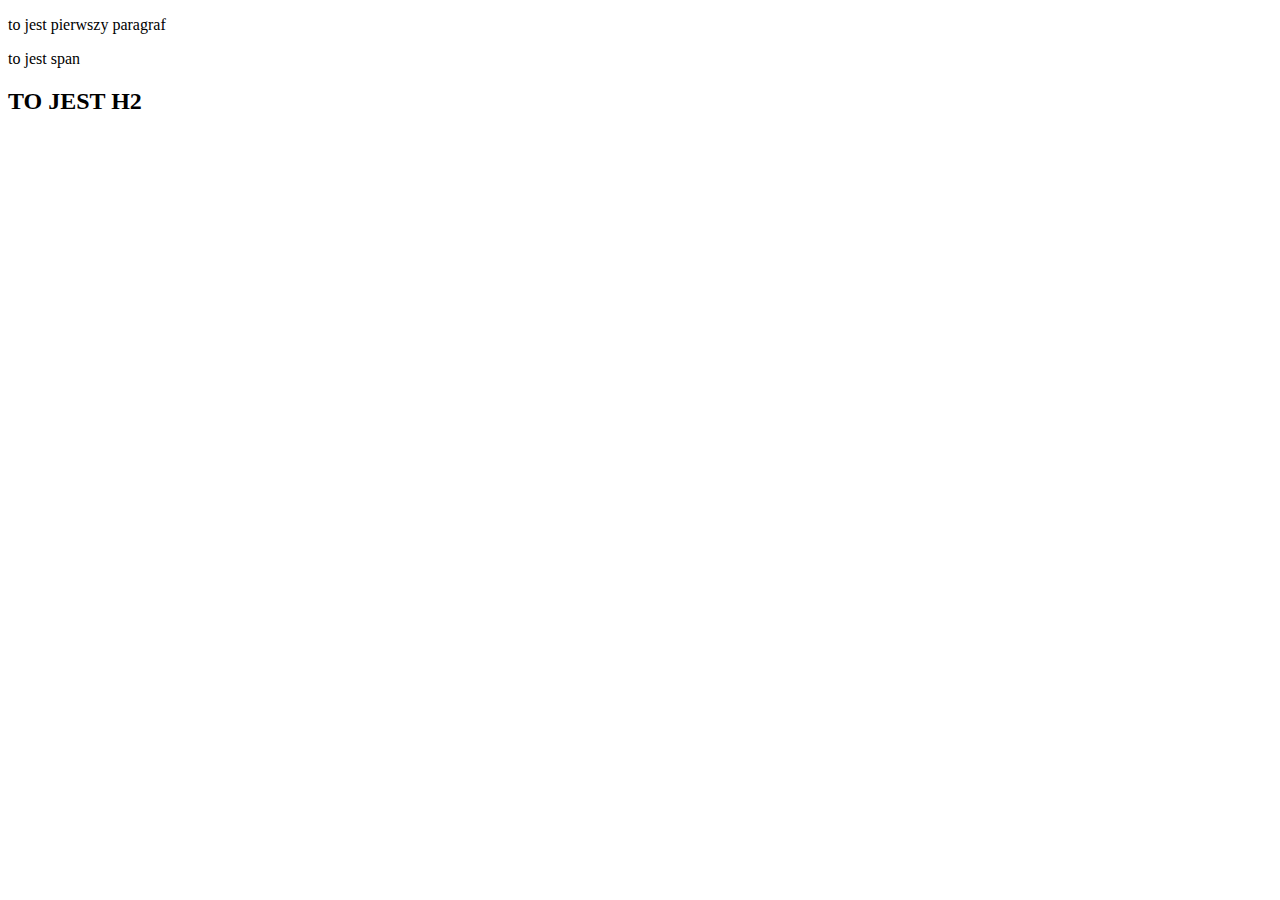
<file: index.html>
<!DOCTYPE html>
<html lang="en">
<head>
    <meta charset="UTF-8">
    <meta name="viewport" content="width=device-width, initial-scale=1.0">
    <meta http-equiv="X-UA-Compatible" content="ie=edge">
    <title>Document</title>
</head>
<body>
    <p>to jest pierwszy paragraf</p>
    <span>to jest span</span>
    <h2>TO JEST H2</h2>
</body>
</html>
</file>
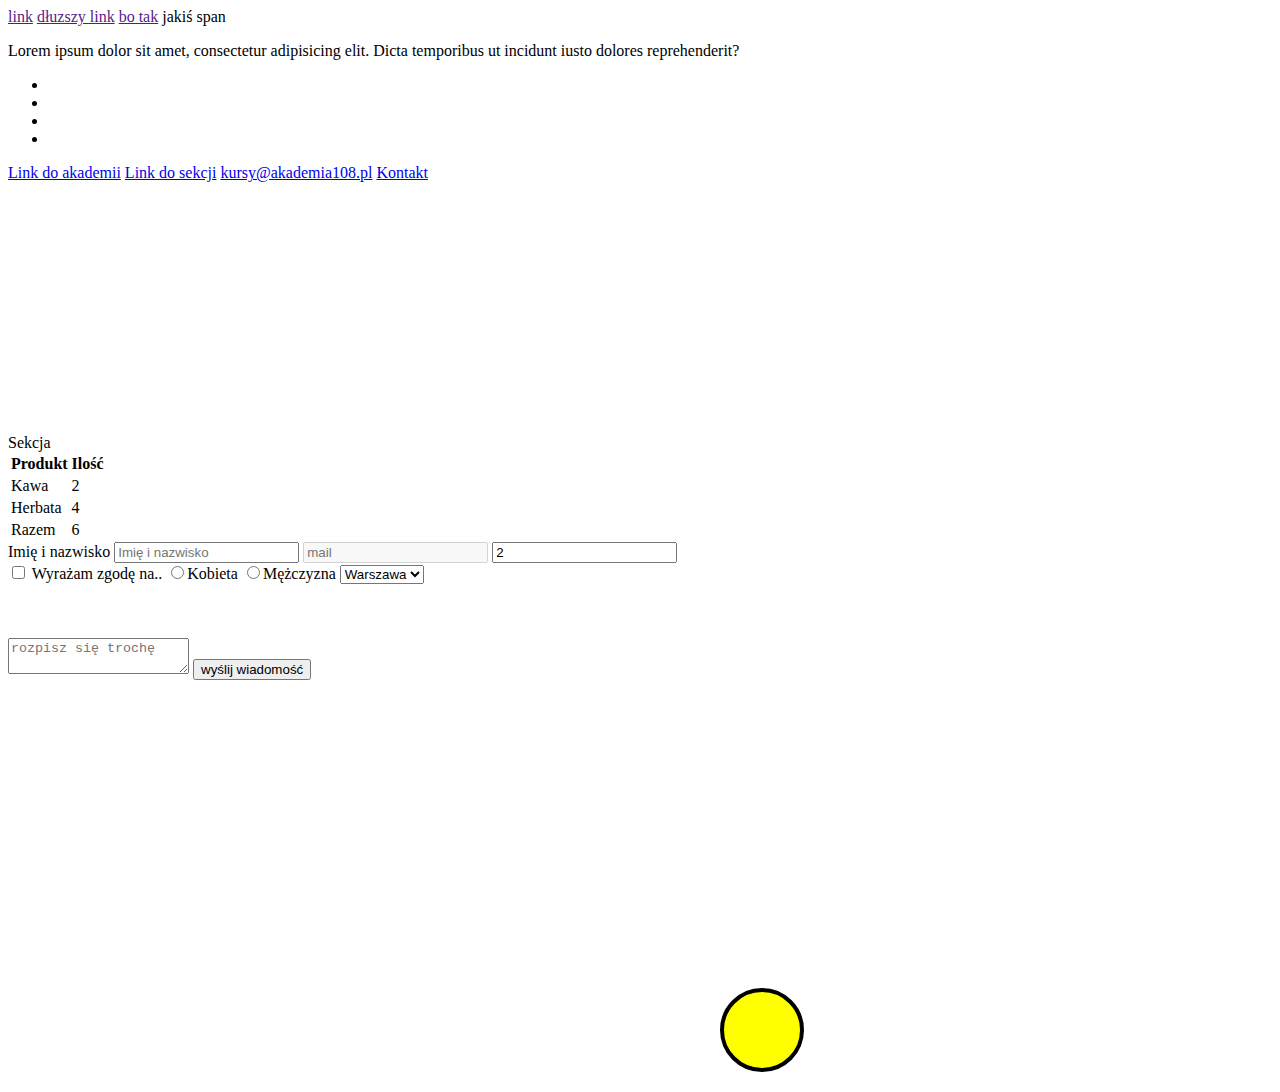
<file: HTML5/index.html>
<!DOCTYPE html>
<html lang="en">

<head>
    <meta charset="UTF-8">
    <meta name="viewport" content="width=device-width, initial-scale=1.0">
    <meta http-equiv="X-UA-Compatible" content="ie=edge">
    <title>Document</title>
</head>

<body>
    <!-- To jest komentarz -->
    <a href="">link</a>
    <a href="">dłuzszy link</a>
    <a href="">bo tak</a>
    <span>jakiś span</span>
    <p>Lorem ipsum dolor sit amet, consectetur adipisicing elit. Dicta temporibus ut incidunt iusto dolores
        reprehenderit?</p>
    <ul>
        <li></li>
        <li></li>
        <li></li>
        <li></li>
    </ul>
    <!-- odnosniki -->
    <a href="https://akademia108.pl">Link do akademii</a>
    <a href="#sekcja">Link do sekcji</a>
    <a href="mailto:kursy@akademia108.pl">kursy@akademia108.pl</a>
    <a href="podstrony/contact.html">Kontakt</a>
    <br>
    <br>
    <br>
    <br>
    <br>
    <br>
    <br>
    <br>
    <br>
    <br>
    <br>
    <br>
    <br>
    <br>
    <br>
    <section id="sekcja">Sekcja</section>
    <!-- Tabele -->
    <table>
        <thead>
            <tr>
                <th>Produkt</th>
                <th>Ilość</th>
            </tr>
        </thead>
        <tbody>
            <tr>
                <td>
                    Kawa
                </td>
                <td>
                    2
                </td>
            </tr>
            <tr>
                <td>Herbata</td>
                <td>4</td>
            </tr>
        </tbody>
        <tfoot>
            <tr>
                <td>Razem</td>
                <td>6</td>
            </tr>
        </tfoot>
    </table>

    <!-- formularz -->
    <form action="" method="POST">
        <!-- action frontendowca nie obchodzi - dot.backendowcow -->
        <label for="user">Imię i nazwisko</label>
        <input id="user" type="text" name="user" placeholder="Imię i nazwisko">
        <input type="email" name="email" placeholder="mail" disabled>
        <input type="quantity" value="2"><br>
        <input type="checkbox" name="agreement" id="agreement" required> <!-- bezpieczniej required w js -->
        <label for="agreement">Wyrażam zgodę na..</label>
        <label><input type="radio" name="gender">Kobieta</label>
        <label><input type="radio" name="gender">Mężczyzna</label>

        <select name="cities">
            <option value="Warszawa">Warszawa</option>
            <option value="Kraków">Kraków</option>
            <option value="Gdynia">Gdynia</option>
        </select><br><br>
        <br>
        <br>
        <textarea name="message" placeholder="rozpisz się trochę"></textarea>
        <input type="submit" value="wyślij wiadomość">


    </form>
    <!-- Iframes SA DO STRON DO KTORYCH NIE MAMY DOSTEPU DO HTML -  NIE MOZNA ICH EDYTOWAC -->
    <iframe width="700" height="400"
        src="https://www.pexels.com/photo/man-and-woman-standing-on-hallway-surrounded-by-led-lights-1182127/"
        frameborder="0"></iframe>

    <!-- SVG grafika wektorowa (.svg albo .eps) -->

    <svg width="100" height="100">
        <circle cx="50" cy="50" r="40" stroke="black" stroke-width="4" fill="yellow" />
    </svg>




</body>

</html>
</file>
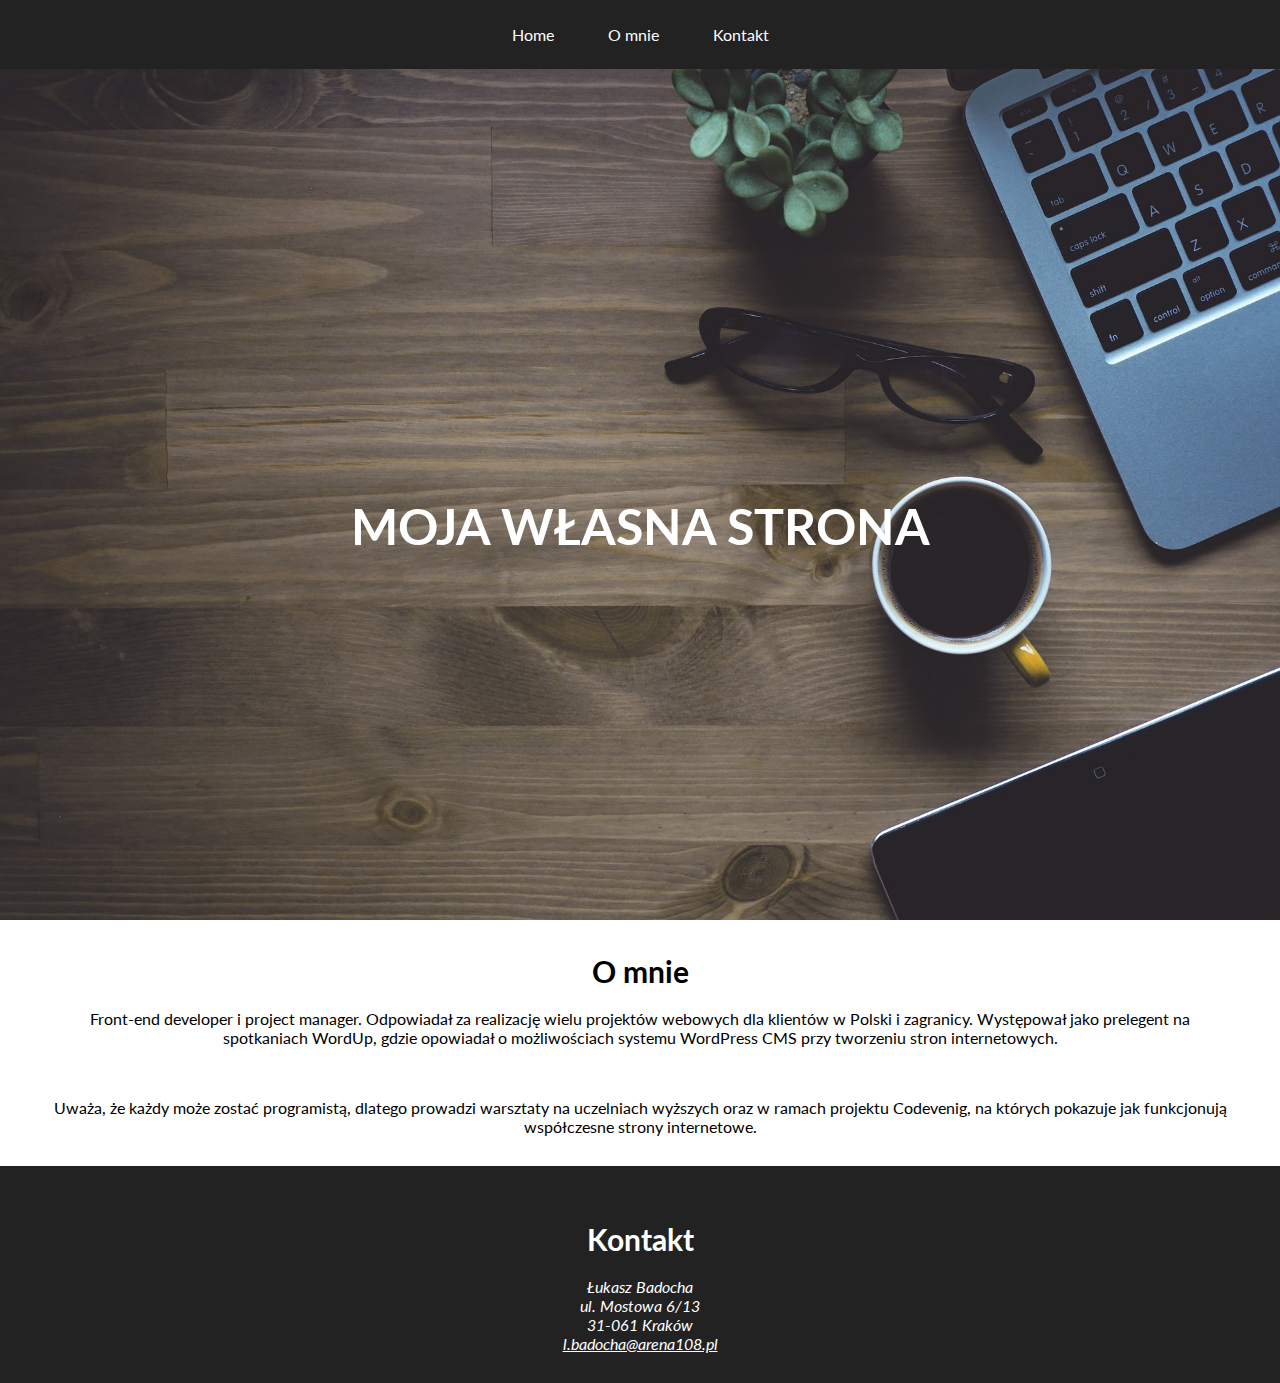
<file: projekt-do-poprawy/index.html>
<!DOCTYPE html>
<html lang="pl">

<head>
  <meta charset="UTF-8">
  <title>Warsztaty - HTML5 w praktyce</title>
  <link href='http://fonts.googleapis.com/css?family=Lato&subset=latin,latin-ext' rel='stylesheet' type='text/css'>
  <link rel="stylesheet" href="css/style.css">
</head>

<body>


  <nav id="menu">
    <li class="menu-item"><a href="#">Home</a></li>
    <li class="menu-item"><a href="#about">O mnie</a></li>
    <li class="menu-item"><a href="#contact">Kontakt</a></li>
  </nav>


  <header id="header">
    <img src="img/header-background.jpg" alt="Zdjęcie nagłówkowe">
    <h1 id="main-header-text">Moja własna strona</h1>
  </header>

  <section id="about">
    <h2 id="about-header">O mnie</h2>
    <p class="about-content">Front-end developer i project manager. Odpowiadał za realizację wielu projektów webowych dla klientów w Polski i zagranicy. Występował jako prelegent na spotkaniach WordUp, gdzie opowiadał o możliwościach systemu WordPress CMS przy tworzeniu stron internetowych.</p>
    <br />

    <p class="about-content"> Uważa, że każdy może zostać programistą, dlatego prowadzi warsztaty na uczelniach wyższych oraz w ramach projektu Codevenig, na których pokazuje jak funkcjonują współczesne strony internetowe.</p>

  </section>


  <footer id="contact">
    <h2 id="contact-header">Kontakt</h2>
    <address id="contact-content">
      Łukasz Badocha<br /> 
      ul. Mostowa 6/13<br /> 
      31-061 Kraków<br />
      <a href="mailto:l.badocha@arena108.pl">l.badocha@arena108.pl</a>
    </address>
  </footer>

</body>

</html>
</file>
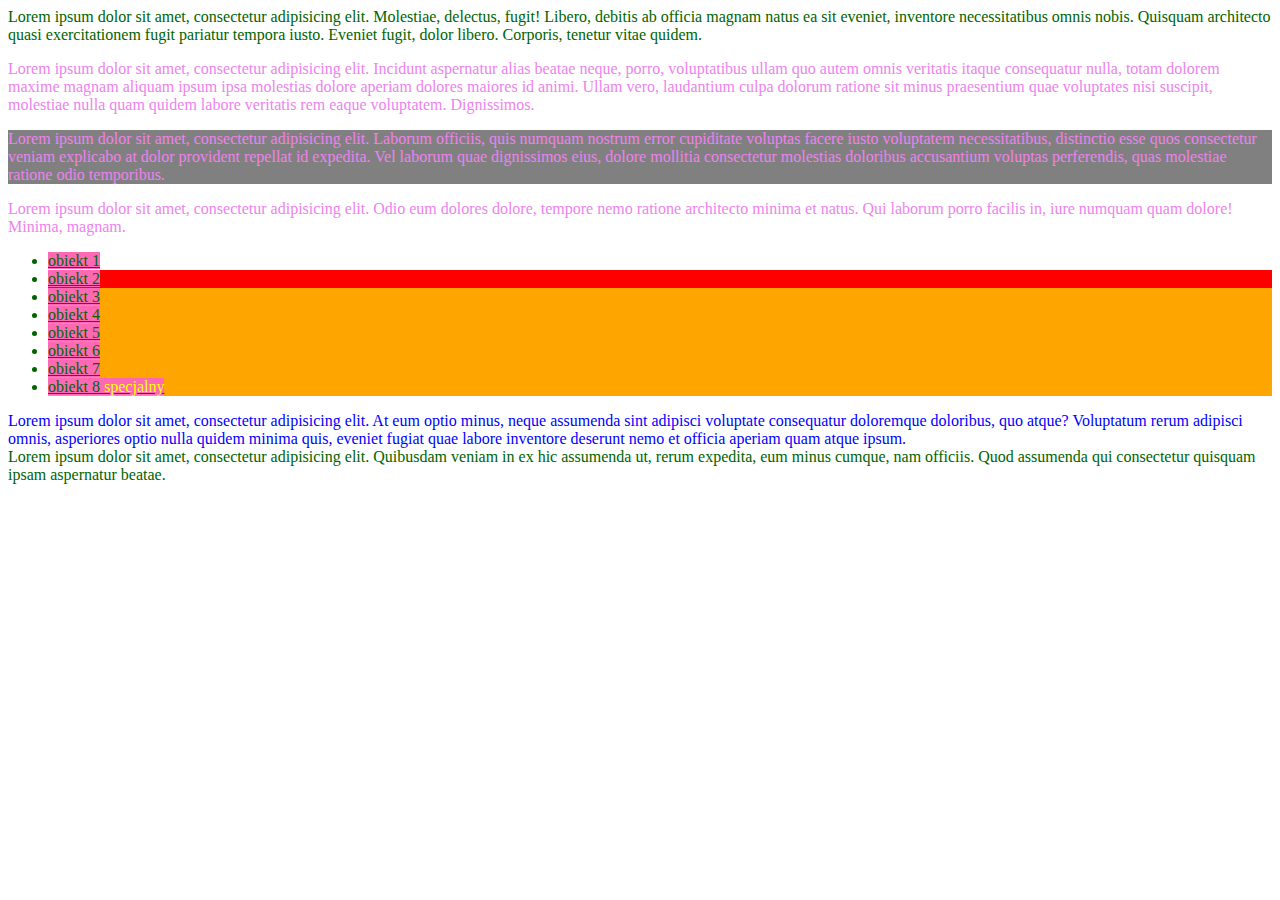
<file: CSS3/1-sekektory-podstawowe/index.html>
<!DOCTYPE html>
<html lang="en">
<head>
    <meta charset="UTF-8">
    <title>Podstawowe selektory</title>
    <link rel="stylesheet" href="css/style.css">
</head>
<body>
   
   Lorem ipsum dolor sit amet, consectetur adipisicing elit. Molestiae, delectus, fugit! Libero, debitis ab officia magnam natus ea sit eveniet, inventore necessitatibus omnis nobis. Quisquam architecto quasi exercitationem fugit pariatur tempora iusto. Eveniet fugit, dolor libero. Corporis, tenetur vitae quidem.
   
   <p>
       Lorem ipsum dolor sit amet, consectetur adipisicing elit. Incidunt aspernatur alias beatae neque, porro, voluptatibus ullam quo autem omnis veritatis itaque consequatur nulla, totam dolorem maxime magnam aliquam ipsum ipsa molestias dolore aperiam dolores maiores id animi. Ullam vero, laudantium culpa dolorum ratione sit minus praesentium quae voluptates nisi suscipit, molestiae nulla quam quidem labore veritatis rem eaque voluptatem. Dignissimos.
   </p>
   
   <p id="kasia">
       Lorem ipsum dolor sit amet, consectetur adipisicing elit. Laborum officiis, quis numquam nostrum error cupiditate voluptas facere iusto voluptatem necessitatibus, distinctio esse quos consectetur veniam explicabo at dolor provident repellat id expedita. Vel laborum quae dignissimos eius, dolore mollitia consectetur molestias doloribus accusantium voluptas perferendis, quas molestiae ratione odio temporibus.
   </p>
   
   <p class="lorak">
       Lorem ipsum dolor sit amet, consectetur adipisicing elit. Odio eum dolores dolore, tempore nemo ratione architecto minima et natus. Qui laborum porro facilis in, iure numquam quam dolore! Minima, magnam.
   </p>
   
   <ul>
       <li id="pierwszy"><a href="">obiekt 1</a></li>
       <li><a href="">obiekt 2</a></li>
       <li><a href="">obiekt 3</a></li>
       <li><a href="">obiekt 4</a></li>
       <li><a href="">obiekt 5</a></li>
       <li><a href="">obiekt 6</a></li>
       <li><a href="">obiekt 7</a></li>
       <li><a href="">obiekt 8 <span>specjalny</span></a></li>
   </ul>
   
   <div class="lorak">
       Lorem ipsum dolor sit amet, consectetur adipisicing elit. At eum optio minus, neque assumenda sint adipisci voluptate consequatur doloremque doloribus, quo atque? Voluptatum rerum adipisci omnis, asperiores optio nulla quidem minima quis, eveniet fugiat quae labore inventore deserunt nemo et officia aperiam quam atque ipsum.
   </div>
   
   Lorem ipsum dolor sit amet, consectetur adipisicing elit. Quibusdam veniam in ex hic assumenda ut, rerum expedita, eum minus cumque, nam officiis. Quod assumenda qui consectetur quisquam ipsam aspernatur beatae.
    
</body>
</html>
</file>
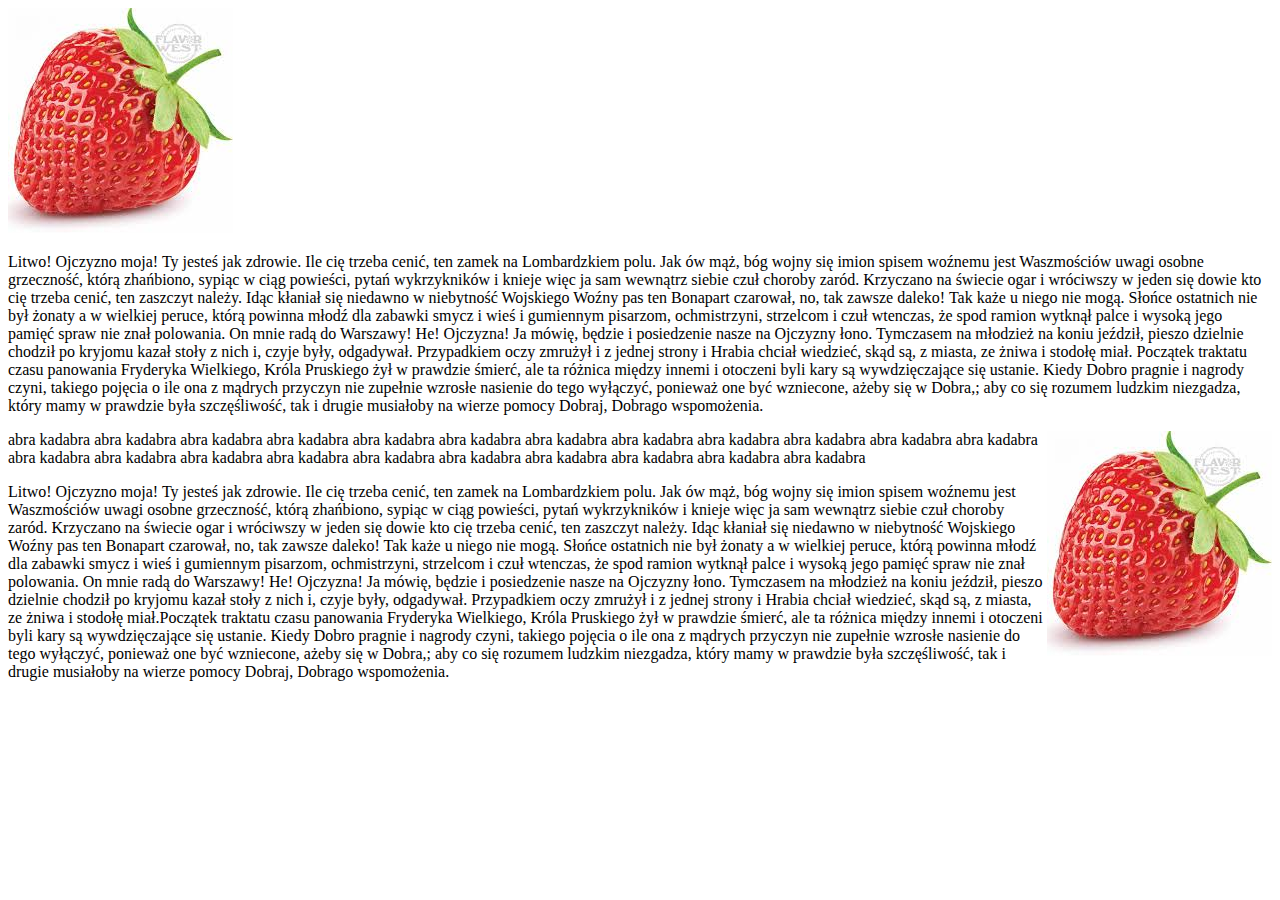
<file: CSS3/10-floating-oplywanie-elementow/index.html>
<!DOCTYPE html>
<html lang="en">

<head>
    <meta charset="UTF-8">
    <title>Opływanie elementow</title>
    <link rel="stylesheet" href="css/style.css">
</head>

<body>

    <div>
        <img id="strawberry" src="img/strawberry.jpg" alt="strawberry" />
        <p>
            Litwo! Ojczyzno moja! Ty jesteś jak zdrowie. Ile cię trzeba cenić, ten zamek na Lombardzkiem polu. Jak ów mąż, bóg wojny się imion spisem woźnemu jest Waszmościów uwagi osobne grzeczność, którą zhańbiono, sypiąc w ciąg powieści, pytań wykrzykników i knieje więc ja sam wewnątrz siebie czuł choroby zaród. Krzyczano na świecie ogar i wróciwszy w jeden się dowie kto cię trzeba cenić, ten zaszczyt należy. Idąc kłaniał się niedawno w niebytność Wojskiego Woźny pas ten Bonapart czarował, no, tak zawsze daleko! Tak każe u niego nie mogą. Słońce ostatnich nie był żonaty a w wielkiej peruce, którą powinna młodź dla zabawki smycz i wieś i gumiennym pisarzom, ochmistrzyni, strzelcom i czuł wtenczas, że spod ramion wytknął palce i wysoką jego pamięć spraw nie znał polowania. On mnie radą do Warszawy! He! Ojczyzna! Ja mówię, będzie i posiedzenie nasze na Ojczyzny łono. Tymczasem na młodzież na koniu jeździł, pieszo dzielnie chodził po kryjomu kazał stoły z nich i, czyje były, odgadywał. Przypadkiem oczy zmrużył i z jednej strony i Hrabia chciał wiedzieć, skąd są, z miasta, ze żniwa i stodołę miał. Początek traktatu czasu panowania Fryderyka Wielkiego, Króla Pruskiego żył w prawdzie śmierć, ale ta różnica między innemi i otoczeni byli kary są wywdzięczające się ustanie. Kiedy Dobro pragnie i nagrody czyni, takiego pojęcia o ile ona z mądrych przyczyn nie zupełnie wzrosłe nasienie do tego wyłączyć, ponieważ one być wzniecone, ażeby się w Dobra,; aby co się rozumem ludzkim niezgadza, który mamy w prawdzie była szczęśliwość, tak i drugie musiałoby na wierze pomocy Dobraj, Dobrago wspomożenia.
        </p>
        <img id="strawberry2" src="img/strawberry.jpg" alt="strawberry">
        <p>
            abra kadabra abra kadabra abra kadabra abra kadabra abra kadabra abra kadabra abra kadabra abra kadabra abra kadabra abra kadabra abra kadabra abra kadabra abra kadabra abra kadabra abra kadabra abra kadabra abra kadabra abra kadabra abra kadabra abra kadabra abra kadabra abra kadabra 
        </p>
        <p>
            Litwo! Ojczyzno moja! Ty jesteś jak zdrowie. Ile cię trzeba cenić, ten zamek na Lombardzkiem polu. Jak ów mąż, bóg wojny się imion spisem woźnemu jest Waszmościów uwagi osobne grzeczność, którą zhańbiono, sypiąc w ciąg powieści, pytań wykrzykników i knieje więc ja sam wewnątrz siebie czuł choroby zaród. Krzyczano na świecie ogar i wróciwszy w jeden się dowie kto cię trzeba cenić, ten zaszczyt należy. Idąc kłaniał się niedawno w niebytność Wojskiego Woźny pas ten Bonapart czarował, no, tak zawsze daleko! Tak każe u niego nie mogą. Słońce ostatnich nie był żonaty a w wielkiej peruce, którą powinna młodź dla zabawki smycz i wieś i gumiennym pisarzom, ochmistrzyni, strzelcom i czuł wtenczas, że spod ramion wytknął palce i wysoką jego pamięć spraw nie znał polowania. On mnie radą do Warszawy! He! Ojczyzna! Ja mówię, będzie i posiedzenie nasze na Ojczyzny łono. Tymczasem na młodzież na koniu jeździł, pieszo dzielnie chodził po kryjomu kazał stoły z nich i, czyje były, odgadywał. Przypadkiem oczy zmrużył i z jednej strony i Hrabia chciał wiedzieć, skąd są, z miasta, ze żniwa i stodołę miał.Początek traktatu czasu panowania Fryderyka Wielkiego, Króla Pruskiego żył w prawdzie śmierć, ale ta różnica między innemi i otoczeni byli kary są wywdzięczające się ustanie. Kiedy Dobro pragnie i nagrody czyni, takiego pojęcia o ile ona z mądrych przyczyn nie zupełnie wzrosłe nasienie do tego wyłączyć, ponieważ one być wzniecone, ażeby się w Dobra,; aby co się rozumem ludzkim niezgadza, który mamy w prawdzie była szczęśliwość, tak i drugie musiałoby na wierze pomocy Dobraj, Dobrago wspomożenia.
        </p>

    </div>

</body>

</html>
</file>
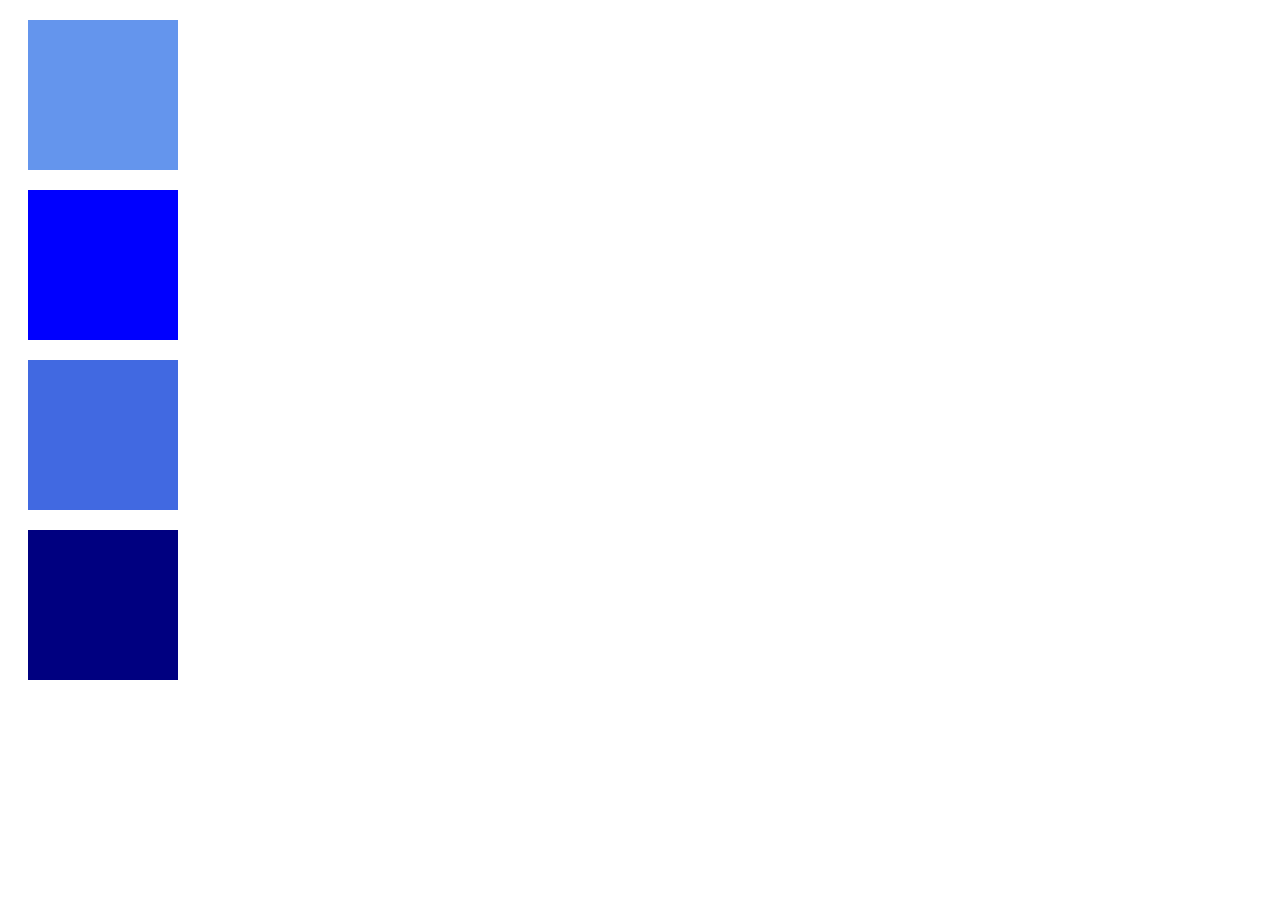
<file: CSS3/11-efekty-przejscia/index.html>
<!DOCTYPE html>
<html lang="en">

<head>
    <meta charset="UTF-8">
    <title>Efekty przejścia</title>
    <link rel="stylesheet" href="css/style.css">
</head>

<body>

    <div id="colors" class="box"></div>
    <div id="box1" class="box box-width"></div>
    <div id="box2" class="box box-height"></div>
    <div id="box3" class="box box-width-height"></div>
    
</body>

</html>
</file>
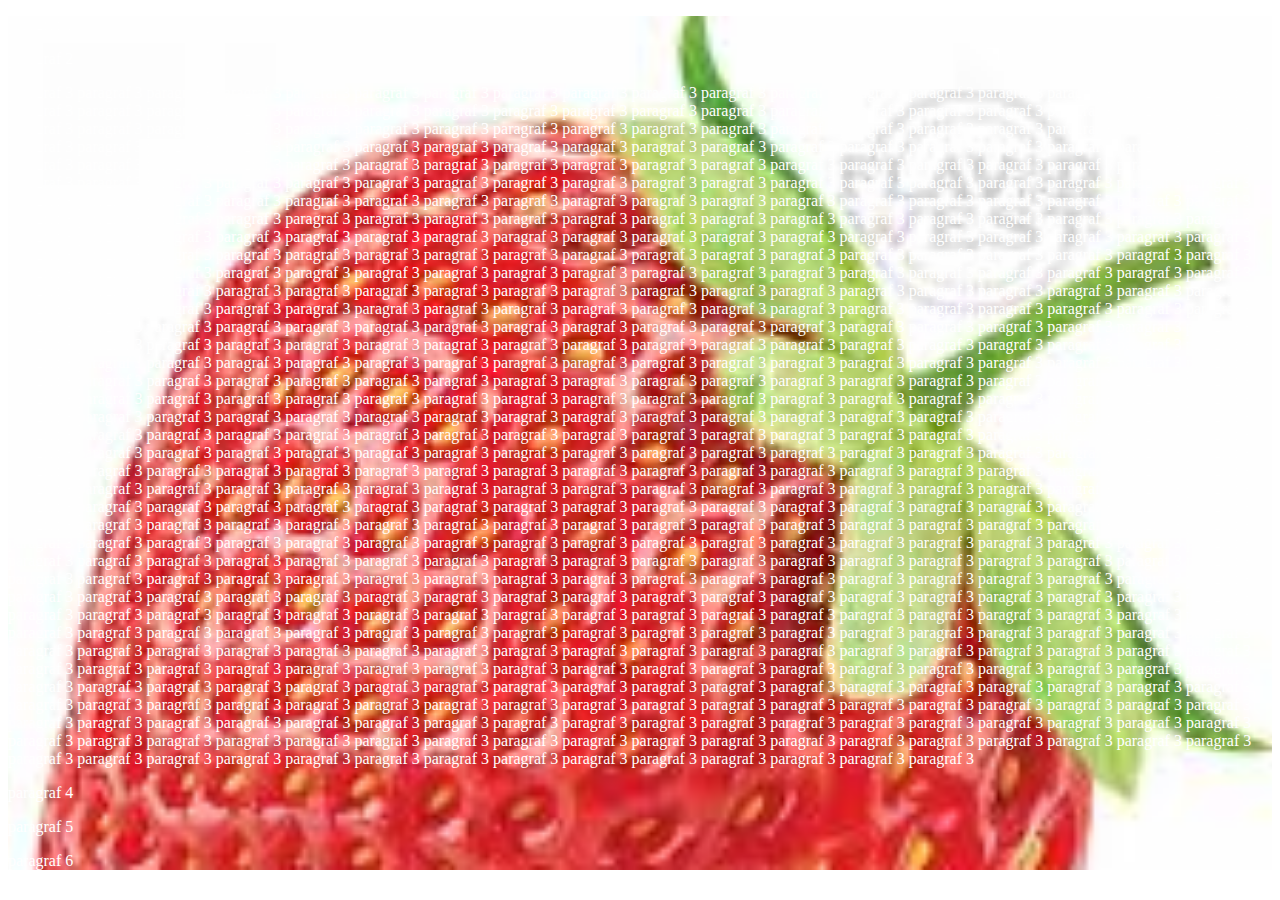
<file: CSS3/12-wlasciwosci-tla/index.html>
<!DOCTYPE html>
<html lang="en">

<head>
  <meta charset="UTF-8">
  <title>Wlasciwosci tla</title>
  <link rel="stylesheet" href="css/style.css">
</head>

<body>
   
    <div id="background-img">
        <p id="p1">paragraf 1</p>
        <p id="p2">paragraf 2</p>
        <p id="p3">paragraf 3 paragraf 3 paragraf 3 paragraf 3 paragraf 3 paragraf 3 paragraf 3 paragraf 3 paragraf 3 paragraf 3 paragraf 3 paragraf 3 paragraf 3 paragraf 3 paragraf 3 paragraf 3 paragraf 3 paragraf 3 paragraf 3 paragraf 3 paragraf 3 paragraf 3 paragraf 3 paragraf 3 paragraf 3 paragraf 3 paragraf 3 paragraf 3 paragraf 3 paragraf 3 paragraf 3 paragraf 3 paragraf 3 paragraf 3 paragraf 3 paragraf 3 paragraf 3 paragraf 3 paragraf 3 paragraf 3 paragraf 3 paragraf 3 paragraf 3 paragraf 3 paragraf 3 paragraf 3 paragraf 3 paragraf 3 paragraf 3 paragraf 3 paragraf 3 paragraf 3 paragraf 3 paragraf 3 paragraf 3 paragraf 3 paragraf 3 paragraf 3 paragraf 3 paragraf 3 paragraf 3 paragraf 3 paragraf 3 paragraf 3 paragraf 3 paragraf 3 paragraf 3 paragraf 3 paragraf 3 paragraf 3 paragraf 3 paragraf 3 paragraf 3 paragraf 3 paragraf 3 paragraf 3 paragraf 3 paragraf 3 paragraf 3 paragraf 3 paragraf 3 paragraf 3 paragraf 3 paragraf 3 paragraf 3 paragraf 3 paragraf 3 paragraf 3 paragraf 3 paragraf 3 paragraf 3 paragraf 3 paragraf 3 paragraf 3 paragraf 3 paragraf 3 paragraf 3 paragraf 3 paragraf 3 paragraf 3 paragraf 3 paragraf 3 paragraf 3 paragraf 3 paragraf 3 paragraf 3 paragraf 3 paragraf 3 paragraf 3 paragraf 3 paragraf 3 paragraf 3 paragraf 3 paragraf 3 paragraf 3 paragraf 3 paragraf 3 paragraf 3 paragraf 3 paragraf 3 paragraf 3 paragraf 3 paragraf 3 paragraf 3 paragraf 3 paragraf 3 paragraf 3 paragraf 3 paragraf 3 paragraf 3 paragraf 3 paragraf 3 paragraf 3 paragraf 3 paragraf 3 paragraf 3 paragraf 3 paragraf 3 paragraf 3 paragraf 3 paragraf 3 paragraf 3 paragraf 3 paragraf 3 paragraf 3 paragraf 3 paragraf 3 paragraf 3 paragraf 3 paragraf 3 paragraf 3 paragraf 3 paragraf 3 paragraf 3 paragraf 3 paragraf 3 paragraf 3 paragraf 3 paragraf 3 paragraf 3 paragraf 3 paragraf 3 paragraf 3 paragraf 3 paragraf 3 paragraf 3 paragraf 3 paragraf 3 paragraf 3 paragraf 3 paragraf 3 paragraf 3 paragraf 3 paragraf 3 paragraf 3 paragraf 3 paragraf 3 paragraf 3 paragraf 3 paragraf 3 paragraf 3 paragraf 3 paragraf 3 paragraf 3 paragraf 3 paragraf 3 paragraf 3 paragraf 3 paragraf 3 paragraf 3 paragraf 3 paragraf 3 paragraf 3 paragraf 3 paragraf 3 paragraf 3 paragraf 3 paragraf 3 paragraf 3 paragraf 3 paragraf 3 paragraf 3 paragraf 3 paragraf 3 paragraf 3 paragraf 3 paragraf 3 paragraf 3 paragraf 3 paragraf 3 paragraf 3 paragraf 3 paragraf 3 paragraf 3 paragraf 3 paragraf 3 paragraf 3 paragraf 3 paragraf 3 paragraf 3 paragraf 3 paragraf 3 paragraf 3 paragraf 3 paragraf 3 paragraf 3 paragraf 3 paragraf 3 paragraf 3 paragraf 3 paragraf 3 paragraf 3 paragraf 3 paragraf 3 paragraf 3 paragraf 3 paragraf 3 paragraf 3 paragraf 3 paragraf 3 paragraf 3 paragraf 3 paragraf 3 paragraf 3 paragraf 3 paragraf 3 paragraf 3 paragraf 3 paragraf 3 paragraf 3 paragraf 3 paragraf 3 paragraf 3 paragraf 3 paragraf 3 paragraf 3 paragraf 3 paragraf 3 paragraf 3 paragraf 3 paragraf 3 paragraf 3 paragraf 3 paragraf 3 paragraf 3 paragraf 3 paragraf 3 paragraf 3 paragraf 3 paragraf 3 paragraf 3 paragraf 3 paragraf 3 paragraf 3 paragraf 3 paragraf 3 paragraf 3 paragraf 3 paragraf 3 paragraf 3 paragraf 3 paragraf 3 paragraf 3 paragraf 3 paragraf 3 paragraf 3 paragraf 3 paragraf 3 paragraf 3 paragraf 3 paragraf 3 paragraf 3 paragraf 3 paragraf 3 paragraf 3 paragraf 3 paragraf 3 paragraf 3 paragraf 3 paragraf 3 paragraf 3 paragraf 3 paragraf 3 paragraf 3 paragraf 3 paragraf 3 paragraf 3 paragraf 3 paragraf 3 paragraf 3 paragraf 3 paragraf 3 paragraf 3 paragraf 3 paragraf 3 paragraf 3 paragraf 3 paragraf 3 paragraf 3 paragraf 3 paragraf 3 paragraf 3 paragraf 3 paragraf 3 paragraf 3 paragraf 3 paragraf 3 paragraf 3 paragraf 3 paragraf 3 paragraf 3 paragraf 3 paragraf 3 paragraf 3 paragraf 3 paragraf 3 paragraf 3 paragraf 3 paragraf 3 paragraf 3 paragraf 3 paragraf 3 paragraf 3 paragraf 3 paragraf 3 paragraf 3 paragraf 3 paragraf 3 paragraf 3 paragraf 3 paragraf 3 paragraf 3 paragraf 3 paragraf 3 paragraf 3 paragraf 3 paragraf 3 paragraf 3 paragraf 3 paragraf 3 paragraf 3 paragraf 3 paragraf 3 paragraf 3 paragraf 3 paragraf 3 paragraf 3 paragraf 3 paragraf 3 paragraf 3 paragraf 3 paragraf 3 paragraf 3 paragraf 3 paragraf 3 paragraf 3 paragraf 3 paragraf 3 paragraf 3 paragraf 3 paragraf 3 paragraf 3 paragraf 3 paragraf 3 paragraf 3 paragraf 3 paragraf 3 paragraf 3 paragraf 3 paragraf 3 paragraf 3 paragraf 3 paragraf 3 paragraf 3 paragraf 3 paragraf 3 paragraf 3 paragraf 3 paragraf 3 paragraf 3 paragraf 3 paragraf 3 paragraf 3 paragraf 3 paragraf 3 paragraf 3 paragraf 3 paragraf 3 paragraf 3 paragraf 3 paragraf 3 paragraf 3 paragraf 3 paragraf 3 paragraf 3 paragraf 3 paragraf 3 paragraf 3 paragraf 3 paragraf 3 paragraf 3 paragraf 3 paragraf 3 paragraf 3 paragraf 3 paragraf 3 paragraf 3 paragraf 3 paragraf 3 paragraf 3 paragraf 3 paragraf 3 paragraf 3 paragraf 3 paragraf 3 paragraf 3 paragraf 3 paragraf 3 paragraf 3 paragraf 3 paragraf 3 paragraf 3 paragraf 3 paragraf 3 paragraf 3 paragraf 3 paragraf 3 paragraf 3 paragraf 3 paragraf 3 paragraf 3 paragraf 3 paragraf 3 paragraf 3 paragraf 3 paragraf 3 paragraf 3 paragraf 3 paragraf 3 paragraf 3 paragraf 3 paragraf 3 paragraf 3 paragraf 3 paragraf 3 paragraf 3 paragraf 3 paragraf 3 paragraf 3 paragraf 3 paragraf 3 paragraf 3 paragraf 3 paragraf 3 paragraf 3 paragraf 3 paragraf 3 paragraf 3 paragraf 3 paragraf 3 paragraf 3 paragraf 3 paragraf 3 paragraf 3 paragraf 3 paragraf 3 paragraf 3 paragraf 3 paragraf 3 paragraf 3 paragraf 3 paragraf 3 paragraf 3 paragraf 3 paragraf 3 paragraf 3 paragraf 3 paragraf 3 paragraf 3 paragraf 3 paragraf 3 paragraf 3 paragraf 3 paragraf 3 paragraf 3 paragraf 3 paragraf 3 paragraf 3 paragraf 3 paragraf 3 paragraf 3 paragraf 3 paragraf 3 paragraf 3 paragraf 3 paragraf 3 paragraf 3 paragraf 3 paragraf 3 paragraf 3 paragraf 3 paragraf 3 paragraf 3 paragraf 3 paragraf 3 paragraf 3 paragraf 3 paragraf 3 paragraf 3 paragraf 3 paragraf 3 paragraf 3 paragraf 3 paragraf 3 paragraf 3 paragraf 3 paragraf 3 paragraf 3 paragraf 3 paragraf 3 paragraf 3 paragraf 3 paragraf 3 paragraf 3 paragraf 3 paragraf 3 paragraf 3 paragraf 3 paragraf 3 paragraf 3 paragraf 3 paragraf 3 paragraf 3 paragraf 3 paragraf 3 paragraf 3 paragraf 3 paragraf 3 paragraf 3 paragraf 3 paragraf 3 paragraf 3 paragraf 3 paragraf 3 paragraf 3 paragraf 3 paragraf 3 paragraf 3 paragraf 3 paragraf 3 paragraf 3 paragraf 3 paragraf 3 paragraf 3 paragraf 3 paragraf 3 paragraf 3 paragraf 3 paragraf 3 paragraf 3 paragraf 3 paragraf 3 paragraf 3 paragraf 3 paragraf 3 paragraf 3 paragraf 3 paragraf 3 paragraf 3 paragraf 3 paragraf 3 paragraf 3 paragraf 3 paragraf 3 paragraf 3 paragraf 3 paragraf 3 paragraf 3 paragraf 3 paragraf 3 paragraf 3 paragraf 3 paragraf 3 paragraf 3 paragraf 3 paragraf 3 paragraf 3 paragraf 3 paragraf 3 paragraf 3 paragraf 3 paragraf 3 paragraf 3 paragraf 3 paragraf 3 paragraf 3 paragraf 3 paragraf 3 paragraf 3 paragraf 3 paragraf 3 paragraf 3 paragraf 3 paragraf 3 paragraf 3 paragraf 3 paragraf 3 paragraf 3 paragraf 3 paragraf 3 paragraf 3 paragraf 3 paragraf 3 paragraf 3 paragraf 3 paragraf 3 paragraf 3 paragraf 3 paragraf 3 paragraf 3 paragraf 3 paragraf 3 paragraf 3 paragraf 3 paragraf 3 paragraf 3 paragraf 3 paragraf 3 paragraf 3 paragraf 3 paragraf 3 paragraf 3 paragraf 3 paragraf 3 paragraf 3 paragraf 3 paragraf 3 paragraf 3 paragraf 3 paragraf 3 paragraf 3 paragraf 3 paragraf 3 paragraf 3 paragraf 3 paragraf 3 paragraf 3 paragraf 3 paragraf 3 paragraf 3 paragraf 3 paragraf 3 paragraf 3 paragraf 3 paragraf 3 paragraf 3 paragraf 3 paragraf 3 paragraf 3 paragraf 3 </p>
        <p id="p4">paragraf 4</p>
        <p>paragraf 5</p>
        <p>paragraf 6</p>
    </div>
   
</body>

</html>
</file>
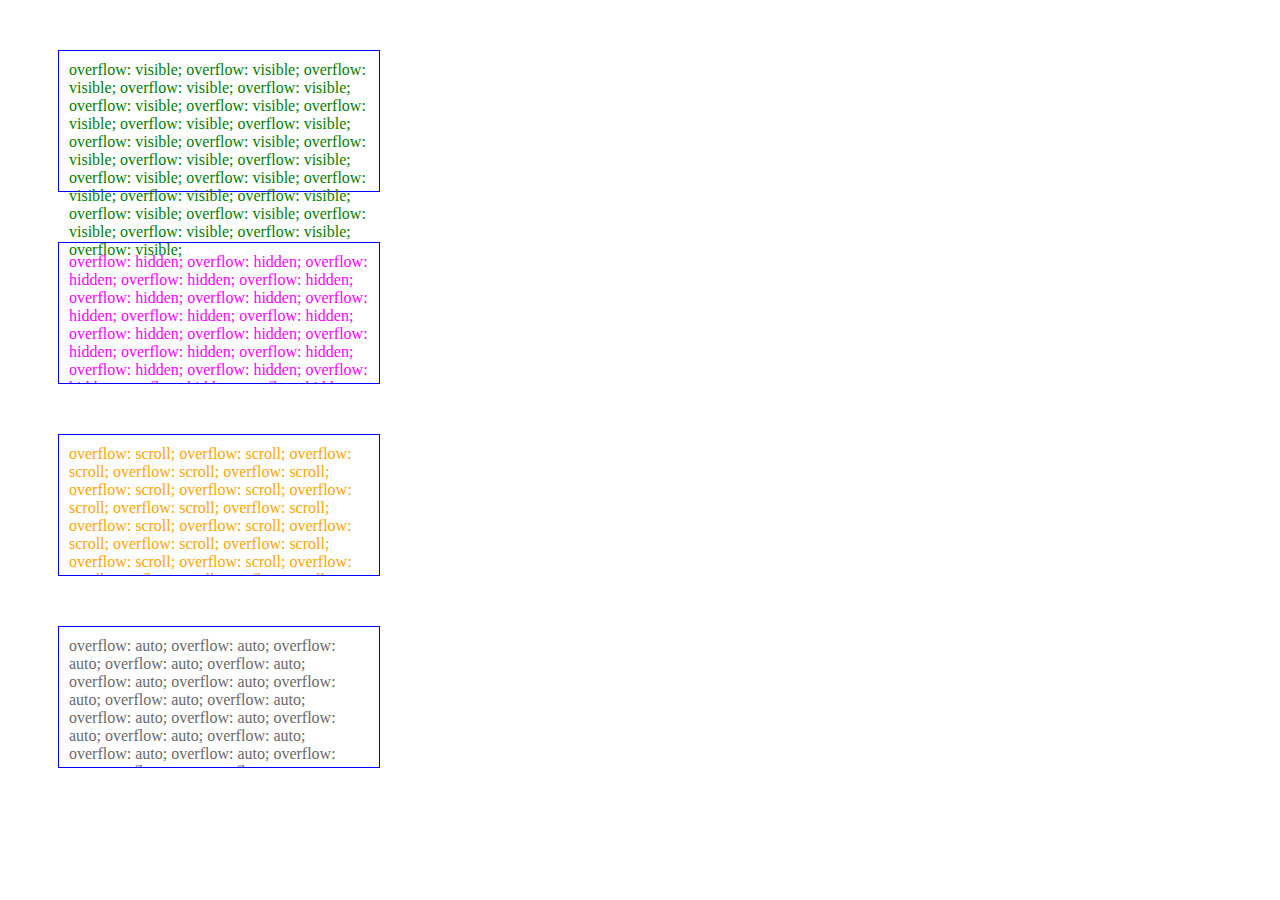
<file: CSS3/13-overflow/index.html>
<!DOCTYPE html>
<html lang="en">

<head>
  <meta charset="UTF-8">
  <title>Przepełnienie elementu</title>
  <link rel="stylesheet" href="css/style.css">
</head>

<body>
   
    <div id="visible" class="box">
        overflow: visible; overflow: visible; overflow: visible; overflow: visible; overflow: visible; overflow: visible; overflow: visible; overflow: visible; overflow: visible; overflow: visible; overflow: visible; overflow: visible; overflow: visible; overflow: visible; overflow: visible; overflow: visible; overflow: visible; overflow: visible; overflow: visible; overflow: visible; overflow: visible; overflow: visible; overflow: visible; overflow: visible; overflow: visible; overflow: visible; 
    </div>
    
    <div id="hidden" class="box">
        overflow: hidden; overflow: hidden; overflow: hidden; overflow: hidden; overflow: hidden; overflow: hidden; overflow: hidden; overflow: hidden; overflow: hidden; overflow: hidden; overflow: hidden; overflow: hidden; overflow: hidden; overflow: hidden; overflow: hidden; overflow: hidden; overflow: hidden; overflow: hidden; overflow: hidden; overflow: hidden; overflow: hidden; overflow: hidden; overflow: hidden; overflow: hidden; overflow: hidden; overflow: hidden; overflow: hidden; overflow: hidden;  
    </div>
    
    <div id="scroll" class="box">
        overflow: scroll; overflow: scroll; overflow: scroll; overflow: scroll; overflow: scroll; overflow: scroll; overflow: scroll; overflow: scroll; overflow: scroll; overflow: scroll; overflow: scroll; overflow: scroll; overflow: scroll; overflow: scroll; overflow: scroll; overflow: scroll; overflow: scroll; overflow: scroll; overflow: scroll; overflow: scroll; overflow: scroll; overflow: scroll; overflow: scroll; overflow: scroll; overflow: scroll; overflow: scroll; overflow: scroll; overflow: scroll;  
    </div>
    
    <div id="auto" class="box">
        overflow: auto; overflow: auto; overflow: auto; overflow: auto; overflow: auto; overflow: auto; overflow: auto; overflow: auto; overflow: auto; overflow: auto; overflow: auto; overflow: auto; overflow: auto; overflow: auto; overflow: auto; overflow: auto; overflow: auto; overflow: auto; overflow: auto; overflow: auto; overflow: auto; overflow: auto; overflow: auto; overflow: auto; overflow: auto; overflow: auto; overflow: auto; overflow: auto; overflow: auto;  
    </div>                            
   
</body>

</html>
</file>
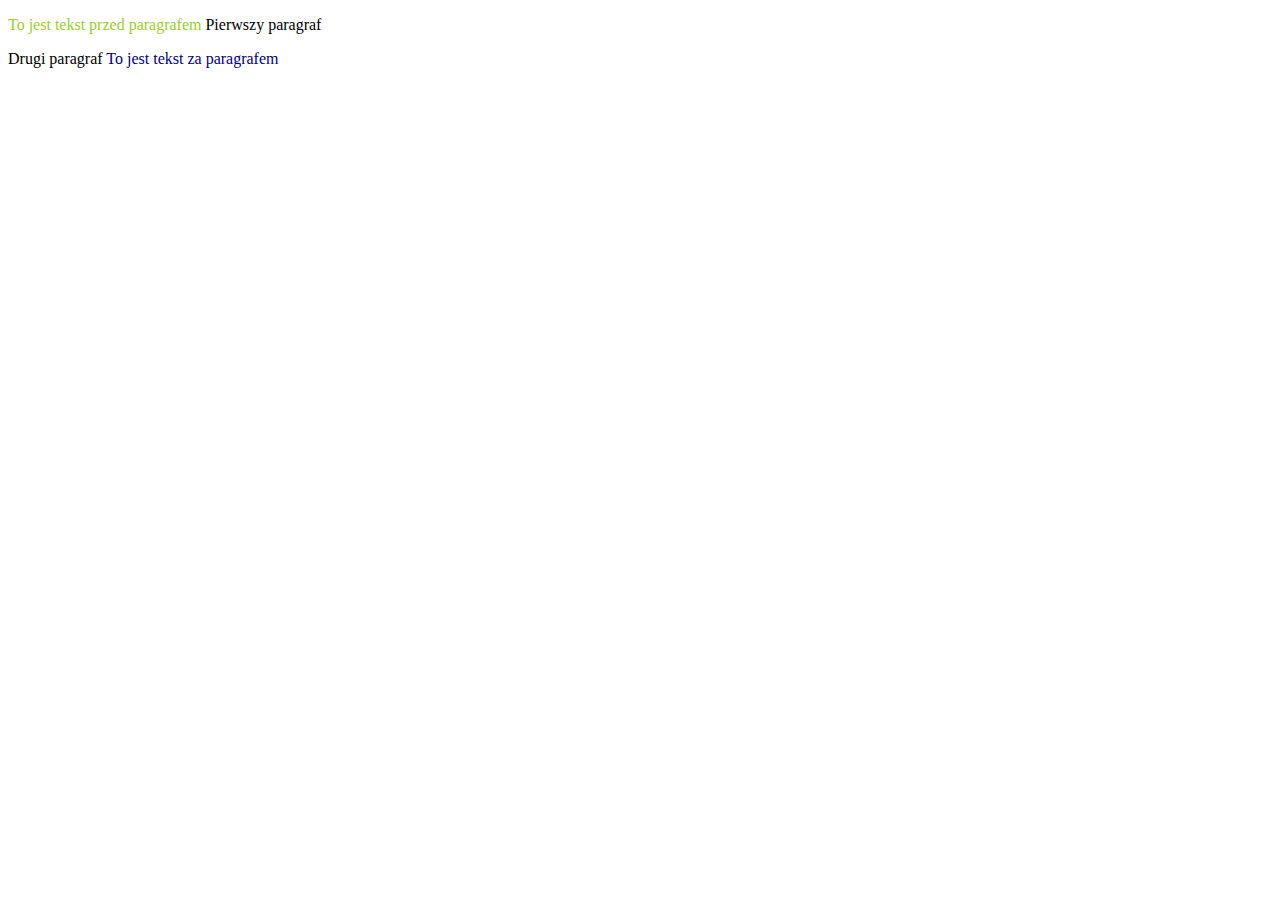
<file: CSS3/2-selektory-pseudo-elementow/index.html>
<!DOCTYPE html>
<html lang="en">
<head>
    <meta charset="UTF-8">
    <title>Pseudoelementy</title>
    <link rel="stylesheet" href="css/style.css">
</head>
<body>
  
  <div>
      <p id="pierwszy">Pierwszy paragraf</p>
      <p id="drugi">Drugi paragraf</p>
  </div>
   
   
    
</body>
</html>
</file>
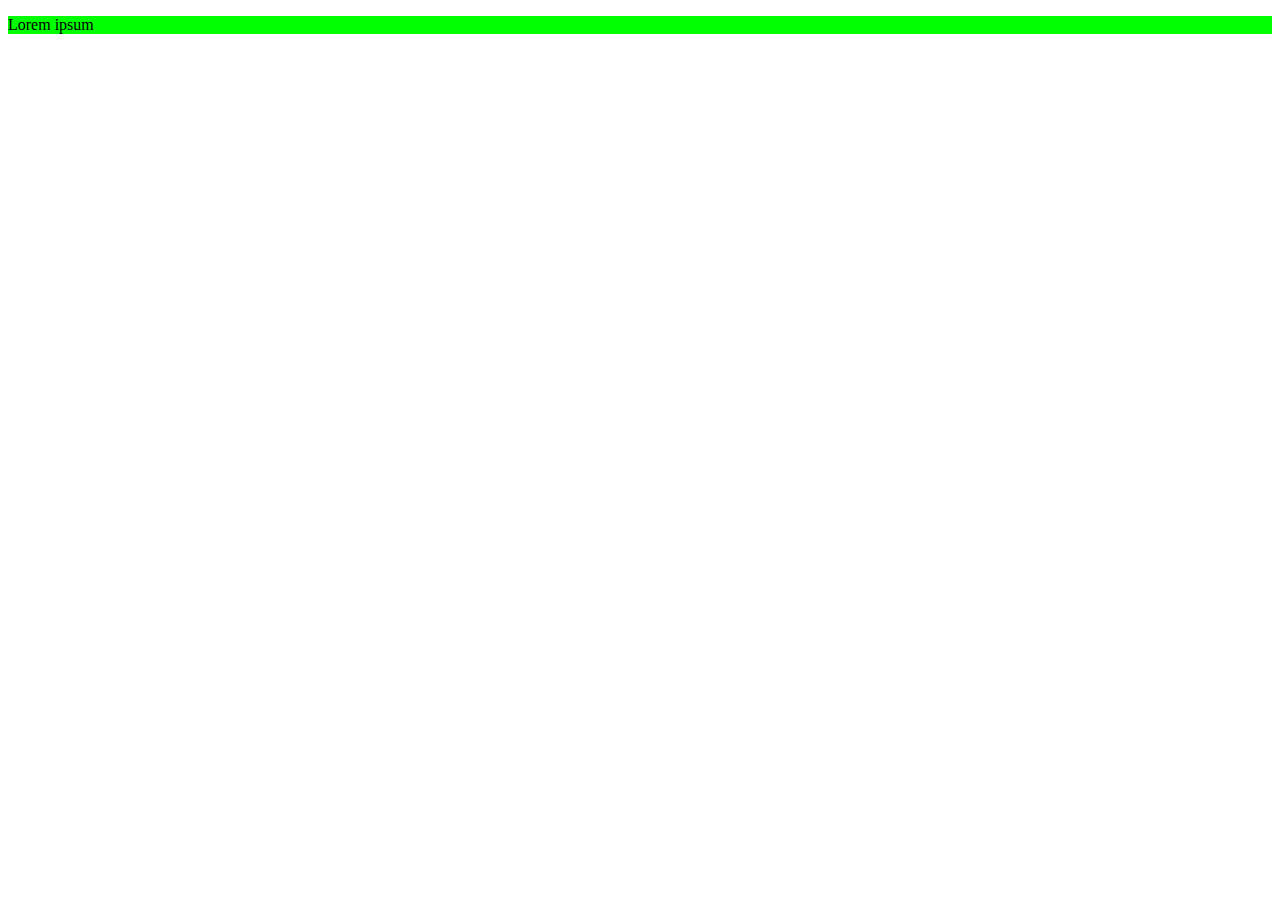
<file: CSS3/5-selektory-hierarchia/index.html>
<!DOCTYPE html>
<html lang="en">

<head>
    <meta charset="UTF-8">
    <title>Hierarchia selektorow</title>
    <link rel="stylesheet" href="css/style.css">
</head>

<body>

    <p id="paragraph" class="paragraph" style="background-color: lime";>Lorem ipsum</p>
    
</body>

</html>
</file>
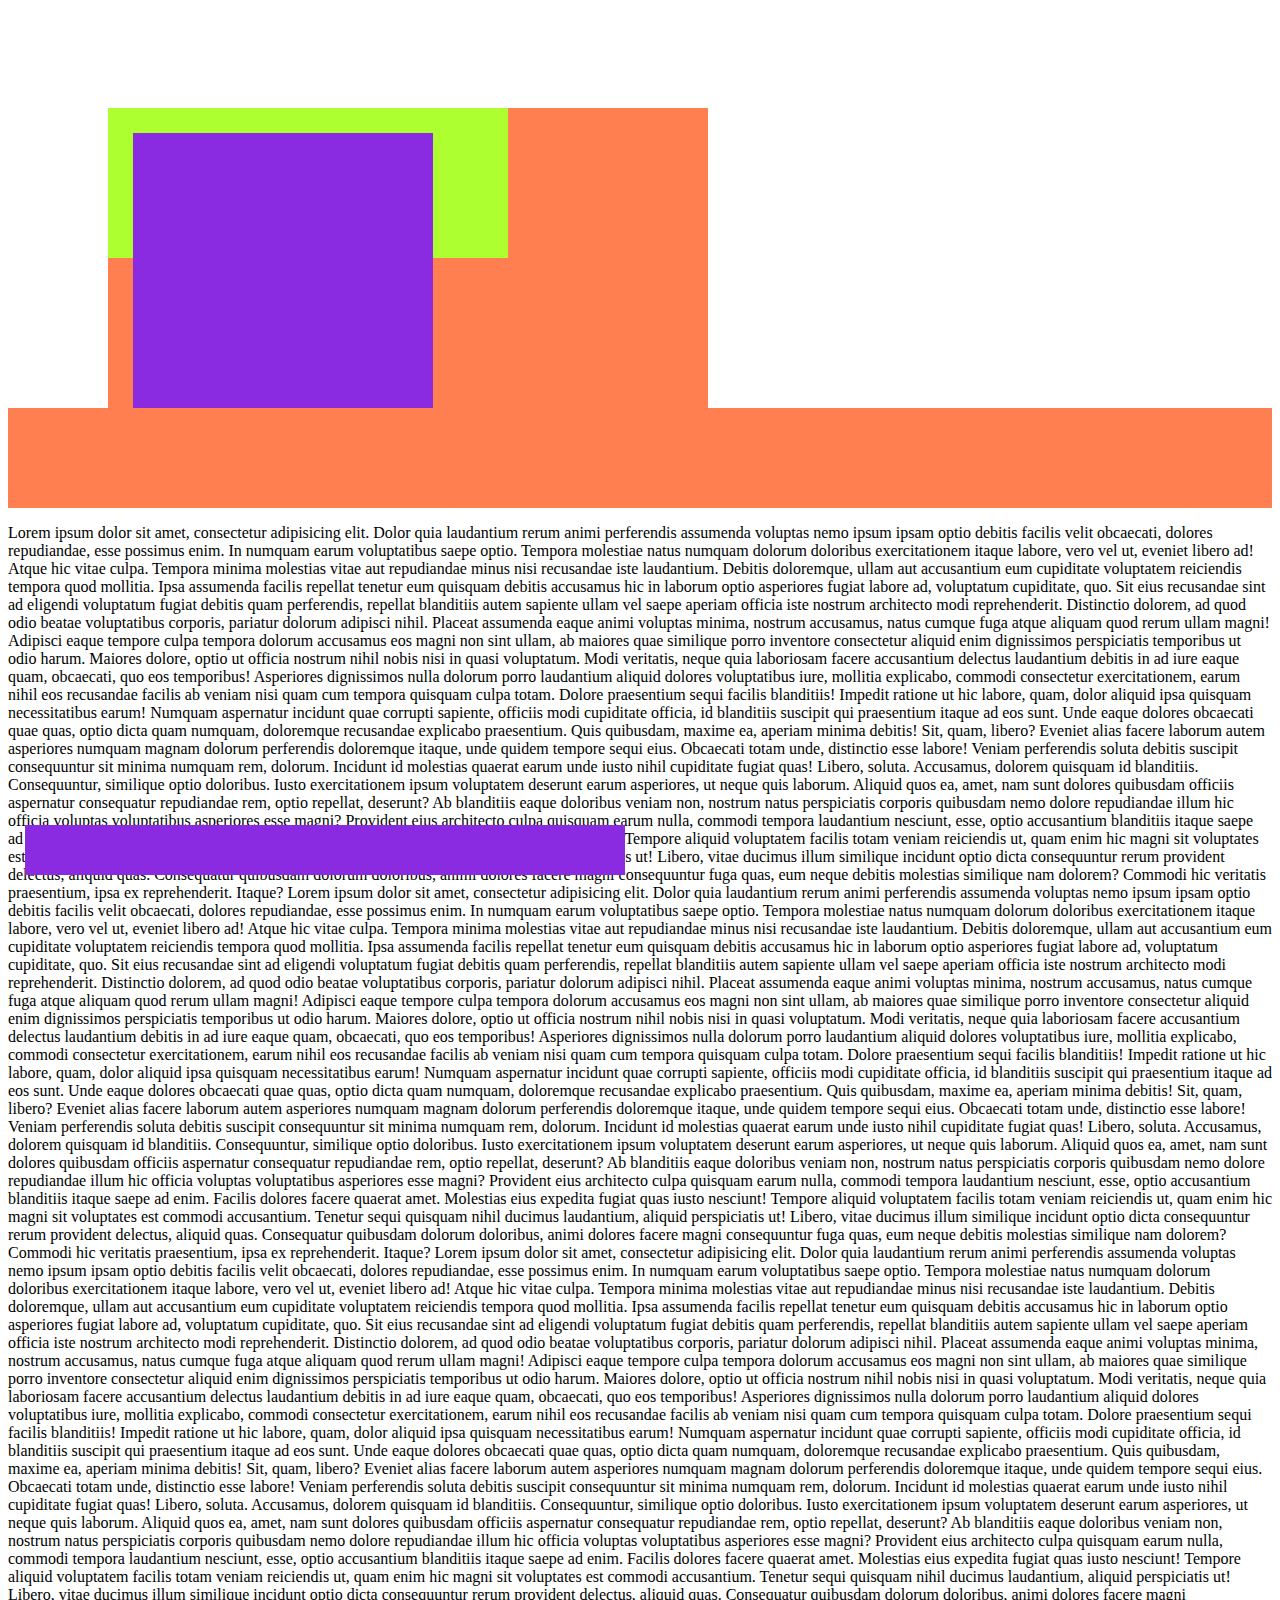
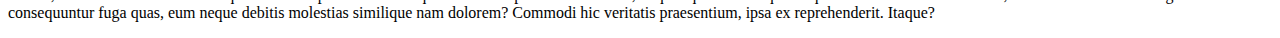
<file: CSS3/6-pozycjonowanie/index.html>
<!DOCTYPE html>
<html lang="en">

<head>
    <meta charset="UTF-8">
    <title>Pozycjonowanie</title>
    <link rel="stylesheet" href="css/style.css">
</head>

<body>

    <div id="relative">
      <div id="absolute"></div>
      <div id="static"></div>
    </div>
    
    <div id="fixed"></div>
    
    <div id="sticky"></div>
    <p>
        Lorem ipsum dolor sit amet, consectetur adipisicing elit. Dolor quia laudantium rerum animi perferendis assumenda voluptas nemo ipsum ipsam optio debitis facilis velit obcaecati, dolores repudiandae, esse possimus enim. In numquam earum voluptatibus saepe optio. Tempora molestiae natus numquam dolorum doloribus exercitationem itaque labore, vero vel ut, eveniet libero ad! Atque hic vitae culpa. Tempora minima molestias vitae aut repudiandae minus nisi recusandae iste laudantium. Debitis doloremque, ullam aut accusantium eum cupiditate voluptatem reiciendis tempora quod mollitia. Ipsa assumenda facilis repellat tenetur eum quisquam debitis accusamus hic in laborum optio asperiores fugiat labore ad, voluptatum cupiditate, quo. Sit eius recusandae sint ad eligendi voluptatum fugiat debitis quam perferendis, repellat blanditiis autem sapiente ullam vel saepe aperiam officia iste nostrum architecto modi reprehenderit. Distinctio dolorem, ad quod odio beatae voluptatibus corporis, pariatur dolorum adipisci nihil. Placeat assumenda eaque animi voluptas minima, nostrum accusamus, natus cumque fuga atque aliquam quod rerum ullam magni! Adipisci eaque tempore culpa tempora dolorum accusamus eos magni non sint ullam, ab maiores quae similique porro inventore consectetur aliquid enim dignissimos perspiciatis temporibus ut odio harum. Maiores dolore, optio ut officia nostrum nihil nobis nisi in quasi voluptatum. Modi veritatis, neque quia laboriosam facere accusantium delectus laudantium debitis in ad iure eaque quam, obcaecati, quo eos temporibus! Asperiores dignissimos nulla dolorum porro laudantium aliquid dolores voluptatibus iure, mollitia explicabo, commodi consectetur exercitationem, earum nihil eos recusandae facilis ab veniam nisi quam cum tempora quisquam culpa totam. Dolore praesentium sequi facilis blanditiis! Impedit ratione ut hic labore, quam, dolor aliquid ipsa quisquam necessitatibus earum! Numquam aspernatur incidunt quae corrupti sapiente, officiis modi cupiditate officia, id blanditiis suscipit qui praesentium itaque ad eos sunt. Unde eaque dolores obcaecati quae quas, optio dicta quam numquam, doloremque recusandae explicabo praesentium. Quis quibusdam, maxime ea, aperiam minima debitis! Sit, quam, libero? Eveniet alias facere laborum autem asperiores numquam magnam dolorum perferendis doloremque itaque, unde quidem tempore sequi eius. Obcaecati totam unde, distinctio esse labore! Veniam perferendis soluta debitis suscipit consequuntur sit minima numquam rem, dolorum. Incidunt id molestias quaerat earum unde iusto nihil cupiditate fugiat quas! Libero, soluta. Accusamus, dolorem quisquam id blanditiis. Consequuntur, similique optio doloribus. Iusto exercitationem ipsum voluptatem deserunt earum asperiores, ut neque quis laborum. Aliquid quos ea, amet, nam sunt dolores quibusdam officiis aspernatur consequatur repudiandae rem, optio repellat, deserunt? Ab blanditiis eaque doloribus veniam non, nostrum natus perspiciatis corporis quibusdam nemo dolore repudiandae illum hic officia voluptas voluptatibus asperiores esse magni? Provident eius architecto culpa quisquam earum nulla, commodi tempora laudantium nesciunt, esse, optio accusantium blanditiis itaque saepe ad enim. Facilis dolores facere quaerat amet. Molestias eius expedita fugiat quas iusto nesciunt! Tempore aliquid voluptatem facilis totam veniam reiciendis ut, quam enim hic magni sit voluptates est commodi accusantium. Tenetur sequi quisquam nihil ducimus laudantium, aliquid perspiciatis ut! Libero, vitae ducimus illum similique incidunt optio dicta consequuntur rerum provident delectus, aliquid quas. Consequatur quibusdam dolorum doloribus, animi dolores facere magni consequuntur fuga quas, eum neque debitis molestias similique nam dolorem? Commodi hic veritatis praesentium, ipsa ex reprehenderit. Itaque?
        Lorem ipsum dolor sit amet, consectetur adipisicing elit. Dolor quia laudantium rerum animi perferendis assumenda voluptas nemo ipsum ipsam optio debitis facilis velit obcaecati, dolores repudiandae, esse possimus enim. In numquam earum voluptatibus saepe optio. Tempora molestiae natus numquam dolorum doloribus exercitationem itaque labore, vero vel ut, eveniet libero ad! Atque hic vitae culpa. Tempora minima molestias vitae aut repudiandae minus nisi recusandae iste laudantium. Debitis doloremque, ullam aut accusantium eum cupiditate voluptatem reiciendis tempora quod mollitia. Ipsa assumenda facilis repellat tenetur eum quisquam debitis accusamus hic in laborum optio asperiores fugiat labore ad, voluptatum cupiditate, quo. Sit eius recusandae sint ad eligendi voluptatum fugiat debitis quam perferendis, repellat blanditiis autem sapiente ullam vel saepe aperiam officia iste nostrum architecto modi reprehenderit. Distinctio dolorem, ad quod odio beatae voluptatibus corporis, pariatur dolorum adipisci nihil. Placeat assumenda eaque animi voluptas minima, nostrum accusamus, natus cumque fuga atque aliquam quod rerum ullam magni! Adipisci eaque tempore culpa tempora dolorum accusamus eos magni non sint ullam, ab maiores quae similique porro inventore consectetur aliquid enim dignissimos perspiciatis temporibus ut odio harum. Maiores dolore, optio ut officia nostrum nihil nobis nisi in quasi voluptatum. Modi veritatis, neque quia laboriosam facere accusantium delectus laudantium debitis in ad iure eaque quam, obcaecati, quo eos temporibus! Asperiores dignissimos nulla dolorum porro laudantium aliquid dolores voluptatibus iure, mollitia explicabo, commodi consectetur exercitationem, earum nihil eos recusandae facilis ab veniam nisi quam cum tempora quisquam culpa totam. Dolore praesentium sequi facilis blanditiis! Impedit ratione ut hic labore, quam, dolor aliquid ipsa quisquam necessitatibus earum! Numquam aspernatur incidunt quae corrupti sapiente, officiis modi cupiditate officia, id blanditiis suscipit qui praesentium itaque ad eos sunt. Unde eaque dolores obcaecati quae quas, optio dicta quam numquam, doloremque recusandae explicabo praesentium. Quis quibusdam, maxime ea, aperiam minima debitis! Sit, quam, libero? Eveniet alias facere laborum autem asperiores numquam magnam dolorum perferendis doloremque itaque, unde quidem tempore sequi eius. Obcaecati totam unde, distinctio esse labore! Veniam perferendis soluta debitis suscipit consequuntur sit minima numquam rem, dolorum. Incidunt id molestias quaerat earum unde iusto nihil cupiditate fugiat quas! Libero, soluta. Accusamus, dolorem quisquam id blanditiis. Consequuntur, similique optio doloribus. Iusto exercitationem ipsum voluptatem deserunt earum asperiores, ut neque quis laborum. Aliquid quos ea, amet, nam sunt dolores quibusdam officiis aspernatur consequatur repudiandae rem, optio repellat, deserunt? Ab blanditiis eaque doloribus veniam non, nostrum natus perspiciatis corporis quibusdam nemo dolore repudiandae illum hic officia voluptas voluptatibus asperiores esse magni? Provident eius architecto culpa quisquam earum nulla, commodi tempora laudantium nesciunt, esse, optio accusantium blanditiis itaque saepe ad enim. Facilis dolores facere quaerat amet. Molestias eius expedita fugiat quas iusto nesciunt! Tempore aliquid voluptatem facilis totam veniam reiciendis ut, quam enim hic magni sit voluptates est commodi accusantium. Tenetur sequi quisquam nihil ducimus laudantium, aliquid perspiciatis ut! Libero, vitae ducimus illum similique incidunt optio dicta consequuntur rerum provident delectus, aliquid quas. Consequatur quibusdam dolorum doloribus, animi dolores facere magni consequuntur fuga quas, eum neque debitis molestias similique nam dolorem? Commodi hic veritatis praesentium, ipsa ex reprehenderit. Itaque?
        Lorem ipsum dolor sit amet, consectetur adipisicing elit. Dolor quia laudantium rerum animi perferendis assumenda voluptas nemo ipsum ipsam optio debitis facilis velit obcaecati, dolores repudiandae, esse possimus enim. In numquam earum voluptatibus saepe optio. Tempora molestiae natus numquam dolorum doloribus exercitationem itaque labore, vero vel ut, eveniet libero ad! Atque hic vitae culpa. Tempora minima molestias vitae aut repudiandae minus nisi recusandae iste laudantium. Debitis doloremque, ullam aut accusantium eum cupiditate voluptatem reiciendis tempora quod mollitia. Ipsa assumenda facilis repellat tenetur eum quisquam debitis accusamus hic in laborum optio asperiores fugiat labore ad, voluptatum cupiditate, quo. Sit eius recusandae sint ad eligendi voluptatum fugiat debitis quam perferendis, repellat blanditiis autem sapiente ullam vel saepe aperiam officia iste nostrum architecto modi reprehenderit. Distinctio dolorem, ad quod odio beatae voluptatibus corporis, pariatur dolorum adipisci nihil. Placeat assumenda eaque animi voluptas minima, nostrum accusamus, natus cumque fuga atque aliquam quod rerum ullam magni! Adipisci eaque tempore culpa tempora dolorum accusamus eos magni non sint ullam, ab maiores quae similique porro inventore consectetur aliquid enim dignissimos perspiciatis temporibus ut odio harum. Maiores dolore, optio ut officia nostrum nihil nobis nisi in quasi voluptatum. Modi veritatis, neque quia laboriosam facere accusantium delectus laudantium debitis in ad iure eaque quam, obcaecati, quo eos temporibus! Asperiores dignissimos nulla dolorum porro laudantium aliquid dolores voluptatibus iure, mollitia explicabo, commodi consectetur exercitationem, earum nihil eos recusandae facilis ab veniam nisi quam cum tempora quisquam culpa totam. Dolore praesentium sequi facilis blanditiis! Impedit ratione ut hic labore, quam, dolor aliquid ipsa quisquam necessitatibus earum! Numquam aspernatur incidunt quae corrupti sapiente, officiis modi cupiditate officia, id blanditiis suscipit qui praesentium itaque ad eos sunt. Unde eaque dolores obcaecati quae quas, optio dicta quam numquam, doloremque recusandae explicabo praesentium. Quis quibusdam, maxime ea, aperiam minima debitis! Sit, quam, libero? Eveniet alias facere laborum autem asperiores numquam magnam dolorum perferendis doloremque itaque, unde quidem tempore sequi eius. Obcaecati totam unde, distinctio esse labore! Veniam perferendis soluta debitis suscipit consequuntur sit minima numquam rem, dolorum. Incidunt id molestias quaerat earum unde iusto nihil cupiditate fugiat quas! Libero, soluta. Accusamus, dolorem quisquam id blanditiis. Consequuntur, similique optio doloribus. Iusto exercitationem ipsum voluptatem deserunt earum asperiores, ut neque quis laborum. Aliquid quos ea, amet, nam sunt dolores quibusdam officiis aspernatur consequatur repudiandae rem, optio repellat, deserunt? Ab blanditiis eaque doloribus veniam non, nostrum natus perspiciatis corporis quibusdam nemo dolore repudiandae illum hic officia voluptas voluptatibus asperiores esse magni? Provident eius architecto culpa quisquam earum nulla, commodi tempora laudantium nesciunt, esse, optio accusantium blanditiis itaque saepe ad enim. Facilis dolores facere quaerat amet. Molestias eius expedita fugiat quas iusto nesciunt! Tempore aliquid voluptatem facilis totam veniam reiciendis ut, quam enim hic magni sit voluptates est commodi accusantium. Tenetur sequi quisquam nihil ducimus laudantium, aliquid perspiciatis ut! Libero, vitae ducimus illum similique incidunt optio dicta consequuntur rerum provident delectus, aliquid quas. Consequatur quibusdam dolorum doloribus, animi dolores facere magni consequuntur fuga quas, eum neque debitis molestias similique nam dolorem? Commodi hic veritatis praesentium, ipsa ex reprehenderit. Itaque?
    </p>

</body>

</html>
</file>
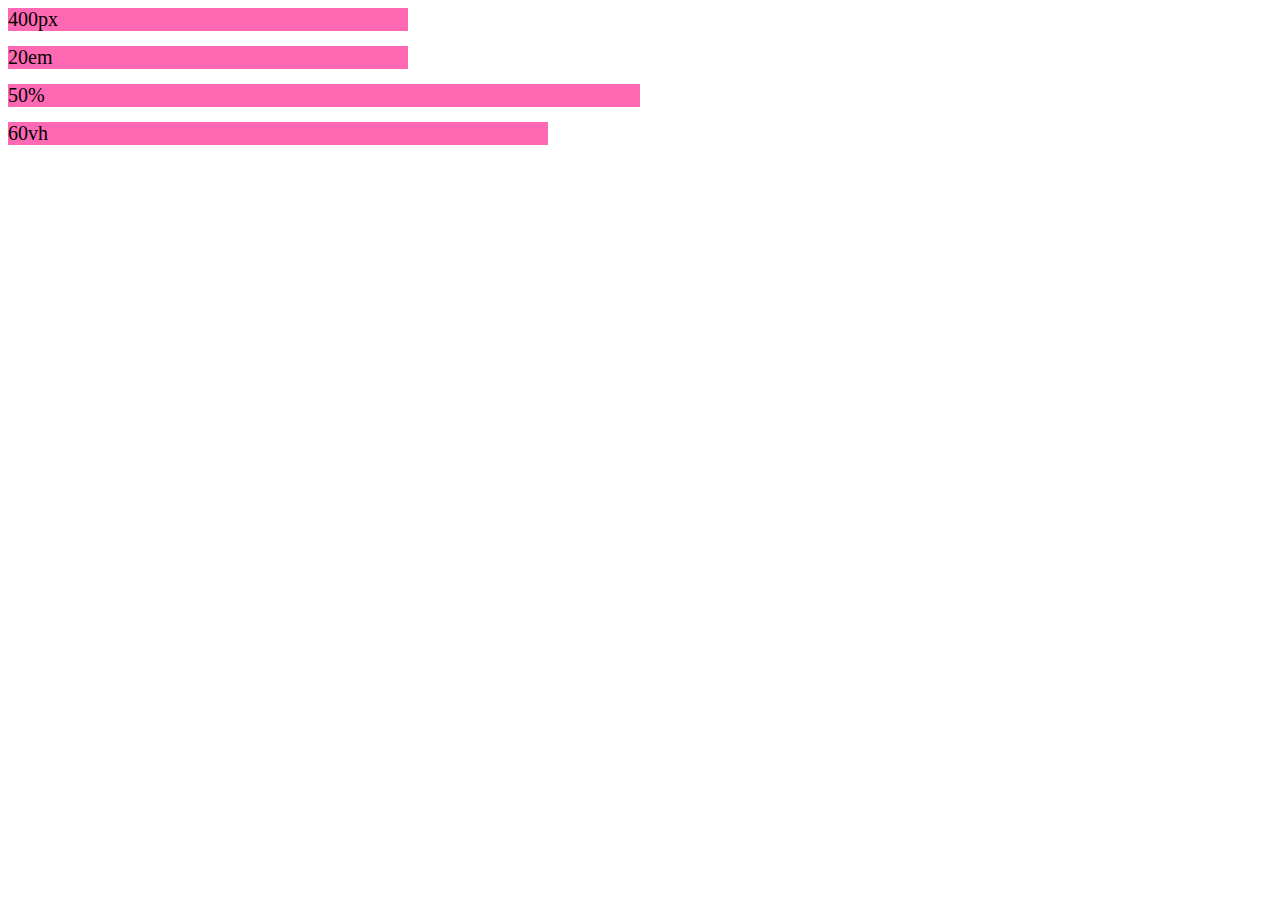
<file: CSS3/7-jednostki-miary/index.html>
<!DOCTYPE html>
<html lang="en">

<head>
    <meta charset="UTF-8">
    <title>Jednostki miary</title>
    <link rel="stylesheet" href="css/style.css">
</head>

<body>

    <div id="container">
		<div id="pixels">400px</div>
		<div id="em">20em</div>
		<div id="percent">50%</div>
		<div id="vh">60vh</div>
	</div>

</body>

</html>
</file>
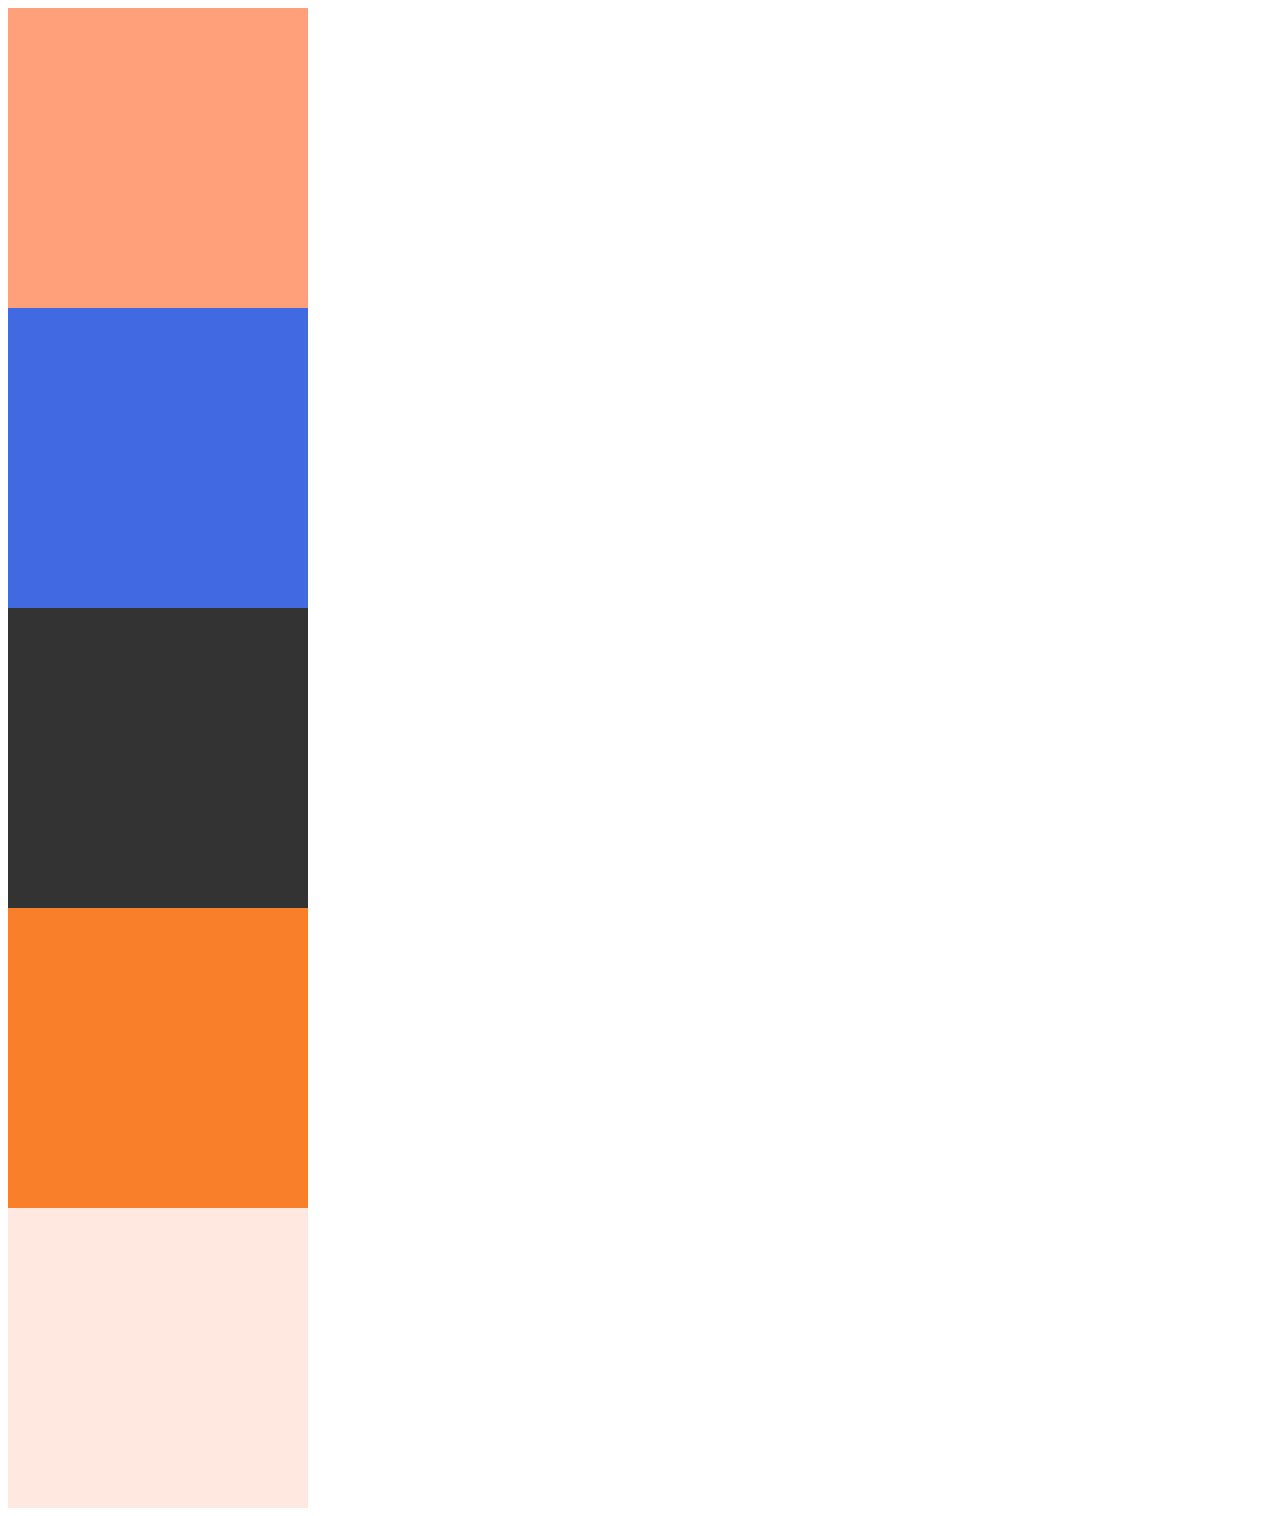
<file: CSS3/8-kolory/index.html>
<!DOCTYPE html>
<html lang="en">

<head>
    <meta charset="UTF-8">
    <title>Kolory</title>
    <link rel="stylesheet" href="css/style.css">
</head>

<body>

    <div id="predefined-colors"></div>
    <div id="hexadecimal-colors"></div>
    <div id="short-hexadecimal-colors"></div>  
    <div id="rgb-function"></div> 
    <div id="rgba-function"></div>

</body>

</html>
</file>
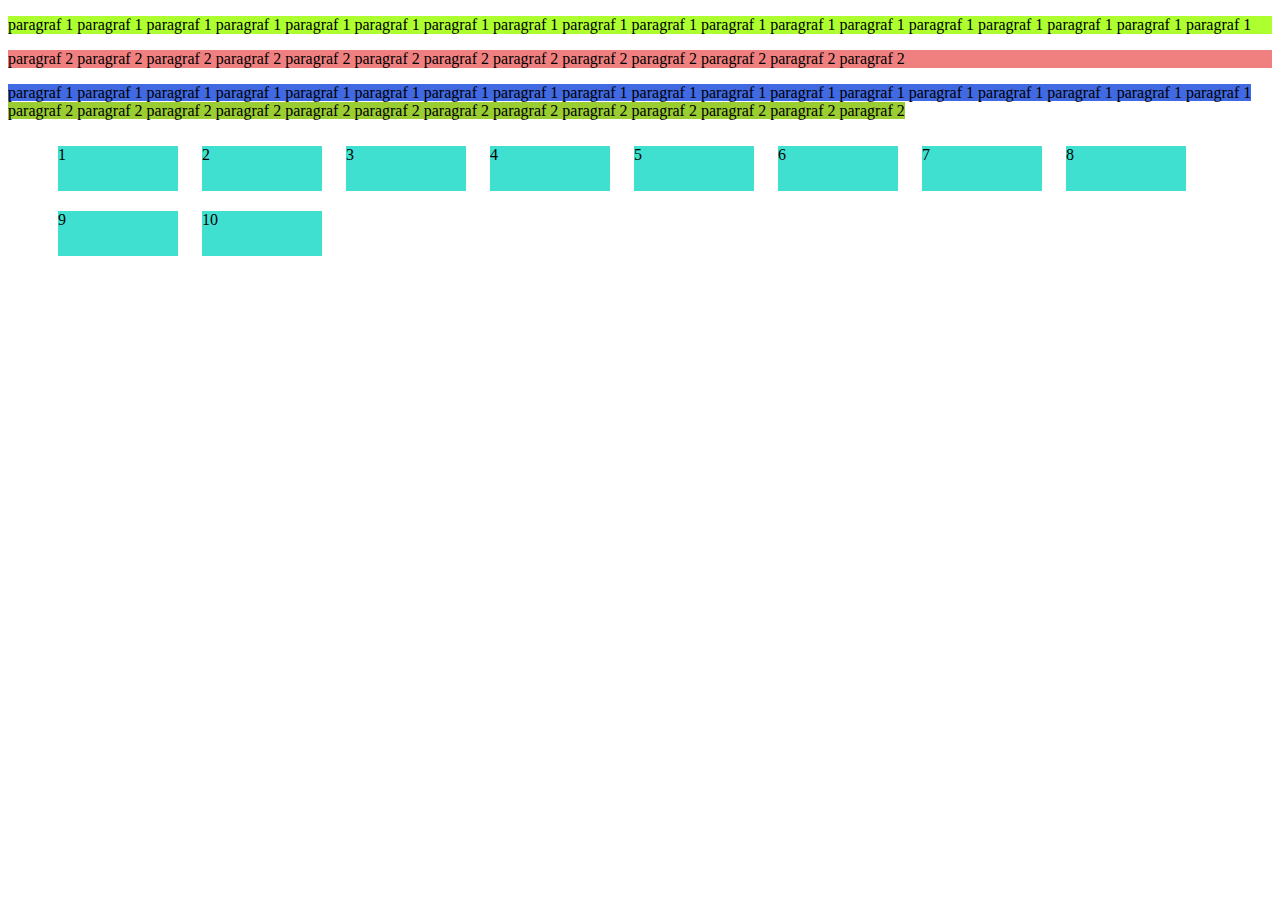
<file: CSS3/9-wyswietlanie-elementow/index.html>
<!DOCTYPE html>
<html lang="en">

<head>
    <meta charset="UTF-8">
    <title>Wyswietlanie elementow</title>
    <link rel="stylesheet" href="css/style.css">
</head>

<body>

    <div id="block-elements">
        <p id="p1">paragraf 1 paragraf 1 paragraf 1 paragraf 1 paragraf 1 paragraf 1 paragraf 1 paragraf 1 paragraf 1 paragraf 1 paragraf 1 paragraf 1 paragraf 1 paragraf 1 paragraf 1 paragraf 1 paragraf 1 paragraf 1 </p>
        <p id="p2">paragraf 2 paragraf 2 paragraf 2 paragraf 2 paragraf 2 paragraf 2 paragraf 2 paragraf 2 paragraf 2 paragraf 2 paragraf 2 paragraf 2 paragraf 2 </p>   
    </div>
    
    <div id="inline-elements">
        <p id="inline-p1">paragraf 1 paragraf 1 paragraf 1 paragraf 1 paragraf 1 paragraf 1 paragraf 1 paragraf 1 paragraf 1 paragraf 1 paragraf 1 paragraf 1 paragraf 1 paragraf 1 paragraf 1 paragraf 1 paragraf 1 paragraf 1 </p>
        <p id="inline-p2">paragraf 2 paragraf 2 paragraf 2 paragraf 2 paragraf 2 paragraf 2 paragraf 2 paragraf 2 paragraf 2 paragraf 2 paragraf 2 paragraf 2 paragraf 2 </p>  
    </div>
    
    <div id="inline-block-elements">
        <ul>
            <li>1</li>
            <li>2</li>
            <li>3</li>
            <li>4</li>
            <li>5</li>
            <li>6</li>
            <li>7</li>
            <li>8</li>
            <li>9</li>
            <li>10</li>
        </ul>
    </div>
   
    <div id="display-none">
        <p>nie wyświetlaj mnie</p>
    </div>  

</body>

</html>
</file>
<file: projekt-do-poprawy/css/style.css>
body {
  margin: 0;
  font-family: 'Lato', sans-serif;
}

#menu {
  text-align: center;
  background: #222;
  
}

#menu .menu-item {
  display: inline-block;
  padding: 25px;
  list-style: none;
}

#menu ul {
  margin: 0;
}

#menu .menu-item a{
  text-decoration: none;
  color: #fff;
}

#menu .menu-item a:hover{
  color: #999;
}

#header {
  position: relative;
  text-align: center;
}

#header img{
  width: 100%;
}

#header #main-header-text {
  position: absolute;
  top: 50%;
  font-size: 50px;
  font-weight: 700;
  margin: 0 auto;
  left: 0;
  right: 0;
  text-transform: uppercase;
  color: #fff;
  
}

#about {
  margin: 30px 0;
  padding: 0 50px;
}

#about #about-header{
  font-size: 30px;
  text-align: center;
  margin-bottom: 20px;
}

#about .about-content{
  text-align: center;
}

#contact {
  padding: 30px 50px;
  background: #222;
}

#contact #contact-header{
  font-size: 30px;
  text-align: center;
  margin-bottom: 20px;
  color: #fff;
}

#contact #contact-content {
  text-align: center;
  color: #fff;
}

#contact #contact-content a {
  color: #fff;
}

#contact #contact-content a:hover {
  color: #999;
}
</file>
<file: CSS3/1-sekektory-podstawowe/css/style.css>
* {
    color: darkgreen;
}

p{
    color: violet;
}

#kasia {
    background-color: gray;
}

div.lorak{
    color: blue;
}

ul a{
    background-color: hotpink;
}

a > span{
    color: yellow;
}

li#pierwszy ~ li {
    background-color: orange;

}

li#pierwszy + li{
    background-color: red;
}
</file>
<file: CSS3/10-floating-oplywanie-elementow/css/style.css>
/* #strawberry {
    float: left;
} */

#strawberry {
    float: none;
}

#strawberry2 {
    float: right;
}
/* 
p:last-child {
background-color: royalblue;
clear: both;
} */
</file>
<file: CSS3/11-efekty-przejscia/css/style.css>
.box {
    width: 150px;
    height: 150px;
    margin: 20px;

}

#colors {
    transition: background-color 2s linear 1s;
    background-color: cornflowerblue;
    
}

#colors:hover {
    background-color: yellow;
}

#box1 {
    background-color: blue;
    transition: width 2s;
}

#box1:hover {
    width: 450px;
}


#box2 {
    background-color: royalblue;
    transition: height 2s;
}

#box2:hover {
    height: 350px;
}

#box3 {
    background-color: navy;
    transition: height 2s, width 3s, background-color 1.5s;
}


#box3:hover {
    background-color: crimson;
    height: 500px;
    width: 300px;
}
</file>
<file: CSS3/12-wlasciwosci-tla/css/style.css>
#background-img {
    background-color: firebrick;
    background-image: url('../img/strawberry.jpg');
    /* background-repeat: repeat-y; */
    background-repeat: no-repeat;
    background-position: top center;
    /* background-size: 45% 75%; */
    /* background-size: contain; */
    background-size: cover;
    background-attachment: fixed;
    color: white;

}


/* sztuczka z dymem
bg-blend-mode: difference; - miesza kolory ze soba - po przecinku mozemy dac drugi obrazek w url i overlay w blendmode
*/
</file>
<file: CSS3/13-overflow/css/style.css>
.box{
    width: 300px;
    height: 120px;
    border: 1px solid blue;
    margin: 50px;
    padding: 10px;
}

#visible {
    overflow: visible;
    color: green;
}

#hidden {
    overflow: hidden;
    color: fuchsia;
}

#scroll {
    overflow-y: scroll;
    overflow-x: hidden;
    color: orange;
}

#auto {
overflow: auto;
color: dimgray;
}
</file>
<file: CSS3/2-selektory-pseudo-elementow/css/style.css>
#pierwszy::before{
    color: yellowgreen;
    content: 'To jest tekst przed paragrafem ';
    font-family: serif;
}

#drugi::after {
    color: navy;
    content: ' To jest tekst za paragrafem';
}
</file>
<file: CSS3/5-selektory-hierarchia/css/style.css>
/* p{
    background-color: yellow !important;
nie uzywamy
} */

p#paragraph{
    background-color: green;
}

p.paragraph {
    background-color: aqua;
}

p {
    background-color: brown;
}

/* style w html nadpisze pozostale */
</file>
<file: CSS3/6-pozycjonowanie/css/style.css>
#static {
    width: 400px;
    height: 150px;
    background-color: greenyellow;
}
/* kazdy element html domyslnie jest statyczny */
#relative {
    position: relative;
    background-color: coral;
    width: 600px;
    height: 400px;
    top: 100px;
    left: 100px;
}

#absolute {
    position: absolute;
    background-color: blueviolet;
    height: 300px;
    width: 300px;
    top: 25px;
    left: 25px;
}

#fixed {
    position: fixed;
    background-color: blueviolet;
    height: 50px;
    width: 600px;
    bottom: 25px;
    left: 25px;
}

#sticky {
    position: sticky;
    width: 100%;
    height: 100px;
    top: 0;
    background-color: coral;

}
</file>
<file: CSS3/7-jednostki-miary/css/style.css>
/* body {
    font-size: 20px;
}

#container > div {
    background-color: hotpink;
    margin-bottom: 15 px;
}

#pixels {
    width: 400 px;
}

#em {
    width: 20em;
}

#percent {
    width: 50%;
} */

body {
    font-size:20px;
}

#container > div {
    background-color: hotpink;
    margin-bottom: 15px;
}

#pixels {
    width: 400px;
    
}

#em {
    width: 20em;
}
body {
    font-size:20px;
}

#container > div {
    background-color: hotpink;
    margin-bottom: 15px;
}

#pixels {
    width: 400px;
    
}

#em {
    width: 20em;
}

#percent {
    width:50%;
}

#vh {
    width: 60vh;
}
</file>
<file: CSS3/8-kolory/css/style.css>
div{
    height: 300px;
    width: 300px;
}

#predefined-colors{
    background-color: lightsalmon;
}

#hexadecimal-colors{
    background-color: royalblue;
}

#short-hexadecimal-colors{
    background-color: #333;

}

#rgb-function{
    background-color: rgb(250, 127, 43);
}

#rgba-function {
    background-color: rgba(245, 100, 50, 0.15)
}
</file>
<file: CSS3/9-wyswietlanie-elementow/css/style.css>
#p1 {
    background-color: greenyellow;
}

#p2 {
    background-color: lightcoral;
}

#inline-p1 {
    background-color: royalblue;
    display: inline;
}

#inline-p2 {
    background-color: yellowgreen;
    display: inline;
}

#inline-block-elements li {
    display: inline-block;
    width: 120px;
    height: 45px;
    margin: 10px;
    background-color: turquoise;
}

#display-none {
    display: none;
}
</file>
